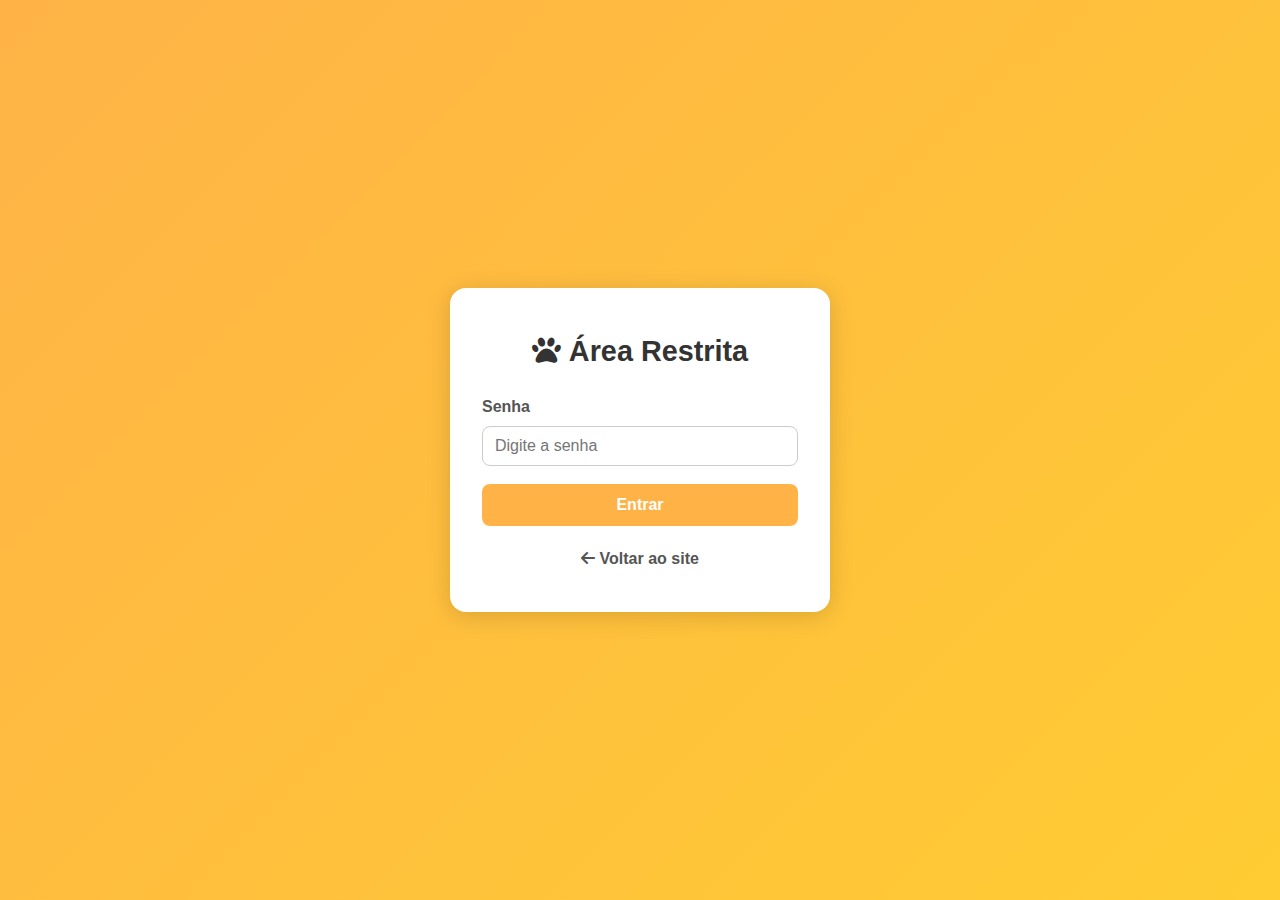
<file: main/admin.html>
<!-- ...existing code... -->
<!doctype html>
<html lang="pt-br">
<head>
  <meta charset="utf-8">
  <meta name="viewport" content="width=device-width,initial-scale=1">
  <title>Admin • Anjos Do Poço</title>
  <link rel="stylesheet" href="css/base/modern-style.css">
  <link rel="stylesheet" href="css/pages/modern-style-adocao.css">
  <link rel="stylesheet" href="css/fixes/responsive-fixes.css">
  <link rel="stylesheet" href="css/fixes/botoes-fix.css">
  <link rel="stylesheet" href="css/fixes/admin.css">
  <link rel="shortcut icon" href="assets/img/anjos.png"/>
  <style>
    /* pequenos ajustes locais para form */
    .form-group label { display:block; margin-bottom:6px; font-weight:600; color:#444; }
    .form-control { width:100%; padding:8px 10px; border-radius:8px; border:1px solid #e8e8e8; }
    .field-row { display:flex; gap:12px; }
    .field-row > label { flex:1; }
    fieldset { border:1px solid #eee; padding:12px; border-radius:8px; }
  </style>
</head>
<body class="pagina-admin">
  <nav class="navbar">
    <div class="navbar-container container">
      <div class="logo"><i class="fa-solid fa-paw logo-icon"></i><a href="index.html">Anjos Do Poço</a></div>
      <div class="mobile-menu"><span class="bar"></span><span class="bar"></span><span class="bar"></span></div>
      <ul class="nav-links">
        <li><a href="index.html"><i class="fa-solid fa-house"></i> Home</a></li>
        <li><a href="galeria.html"><i class="fa-solid fa-paw"></i> Adoção</a></li>
        <li><a href="contato.html"><i class="fa-solid fa-envelope"></i> Contato</a></li>
      </ul>
    </div>
  </nav>

  <main class="admin-container container">
    <header class="admin-header">
      <h1>Painel Admin</h1>
      <div class="admin-actions">
        <input id="search" placeholder="Buscar por nome, tipo, local..." class="form-control" />
        <select id="sort" class="form-control">
          <option value="created_desc">Mais recentes</option>
          <option value="nome_asc">Nome A→Z</option>
          <option value="nome_desc">Nome Z→A</option>
        </select>
        <button id="btn-logout" class="btn btn-outline">Logout</button>
      </div>
    </header>

    <section class="admin-grid">
      <div class="card">
        <div class="card-header">
          <h2>Animais</h2>
          <div class="card-actions">
            <button id="btn-export" class="btn btn-outline">Exportar JSON</button>
            <input id="file-import" type="file" accept="application/json" style="display:none">
            <button id="btn-import" class="btn btn-outline">Importar</button>
          </div>
        </div>

        <div class="table-wrapper">
          <table id="tbl-animals" class="table">
            <thead>
              <tr><th>Preview</th><th>Nome / Gênero</th><th>Tipo</th><th>Idade</th><th>Local</th><th>Ações</th></tr>
            </thead>
            <tbody></tbody>
          </table>
        </div>

        <div class="paginator">
          <button id="prev-page" class="btn btn-secondary">Anterior</button>
          <span id="page-info">1 / 1</span>
          <button id="next-page" class="btn btn-secondary">Próxima</button>
        </div>
      </div>

      <div class="card">
        <h2 id="form-title">Criar Animal</h2>
        <form id="animal-form" novalidate>
          <input type="hidden" id="animal-id">

          <label>Nome
            <input id="animal-nome" required class="form-control">
          </label>

          <label>Categoria (ex: "cachorro filhote")
            <input id="animal-categoria" class="form-control" placeholder="cachorro filhote">
          </label>

          <label>Tipo (Cachorro / Gato / Outro)
            <input id="animal-tipo" class="form-control" placeholder="Cachorro">
          </label>

          <div class="field-row" style="margin-top:8px;">
            <label>Idade <input id="animal-idade" class="form-control" placeholder="ex: 2 meses"></label>

            <label>Gênero
              <select id="animal-genero" class="form-control">
                <option value="">-- Selecionar --</option>
                <option value="macho">Macho</option>
                <option value="femea">Fêmea</option>
                <option value="ambos">Ambos</option>
              </select>
            </label>
          </div>

          <label>Tamanho
            <select id="animal-tamanho" class="form-control">
              <option value="todos">Todos</option>
              <option value="mini">Mini</option>
              <option value="pequeno">Pequeno</option>
              <option value="medio">Médio</option>
              <option value="grande">Grande</option>
            </select>
          </label>

          <label>Local (Cidade, UF)
            <input id="animal-local" class="form-control" placeholder="São Paulo, SP">
          </label>

          <label>Imagem
             <input id="animal-imagem" type="file" accept="image/*" class="form-control">
           </label>
        <div id="image-preview" class="image-preview" style="margin-top:8px;"></div>


          <label>Descrição
            <textarea id="animal-descricao" rows="4" class="form-control"></textarea>
          </label>

          <label>Características (vírgula-separadas)
            <input id="animal-carac" class="form-control" placeholder="calmo,brincalhao,castrado">
          </label>

          <fieldset>
            <legend>Status / Etiquetas</legend>
            <div style="display:flex; gap:12px; flex-wrap:wrap;">
              <label><input type="checkbox" id="flag-necessidades"> Necessidades Especiais</label>
              <label><input type="checkbox" id="flag-empar"> Em par</label>
              <label><input type="checkbox" id="flag-multiplos"> Múltiplos</label>
              <label><input type="checkbox" id="flag-urgente"> Urgente / Prioridade</label>
              <label><input type="checkbox" id="flag-vacinado"> Vacinado</label>
              <label><input type="checkbox" id="flag-castrado"> Castrado</label>
            </div>
          </fieldset>

          <div class="form-actions" style="margin-top:12px;">
            <button type="submit" class="btn btn-primary" id="btn-save">Salvar</button>
            <button type="button" class="btn btn-secondary" id="btn-new">Novo</button>
            <button type="button" class="btn btn-outline-danger" id="btn-bulk-delete">Excluir selecionados</button>
          </div>
        </form>
      </div>
    </section>
  </main>

  <!-- Confirmation modal -->
  <div id="confirm-modal" class="confirm-modal" aria-hidden="true">
    <div class="confirm-card">
      <h3 id="confirm-title">Confirmar</h3>
      <p id="confirm-message">Tem certeza?</p>
      <div class="confirm-actions">
        <button id="confirm-no" class="btn btn-secondary">Cancelar</button>
        <button id="confirm-yes" class="btn btn-danger">Confirmar</button>
      </div>
    </div>
  </div>

  <!-- Footer (mesmo da galeria) -->
  <footer class="footer">
    <!-- ...existing footer content... -->
    <div style="position: absolute; right: 20px; bottom: 12px; z-index: 100;">
      <a href="index.html" class="btn btn-secondary">Voltar ao Site</a>
    </div>
  </footer>

  <script src="js/modules/main.js"></script>
  <script src="js/components/admin.js"></script>
  <script>
  document.addEventListener('DOMContentLoaded', function() {
    if (sessionStorage.getItem('adm_autenticado') !== '1') {
      alert('Acesso restrito! Faça login primeiro.');
      window.location.href = 'login-acesso.html';
    }
  });
</script>

</body>
</html>
<!-- ...existing code... -->
</file>
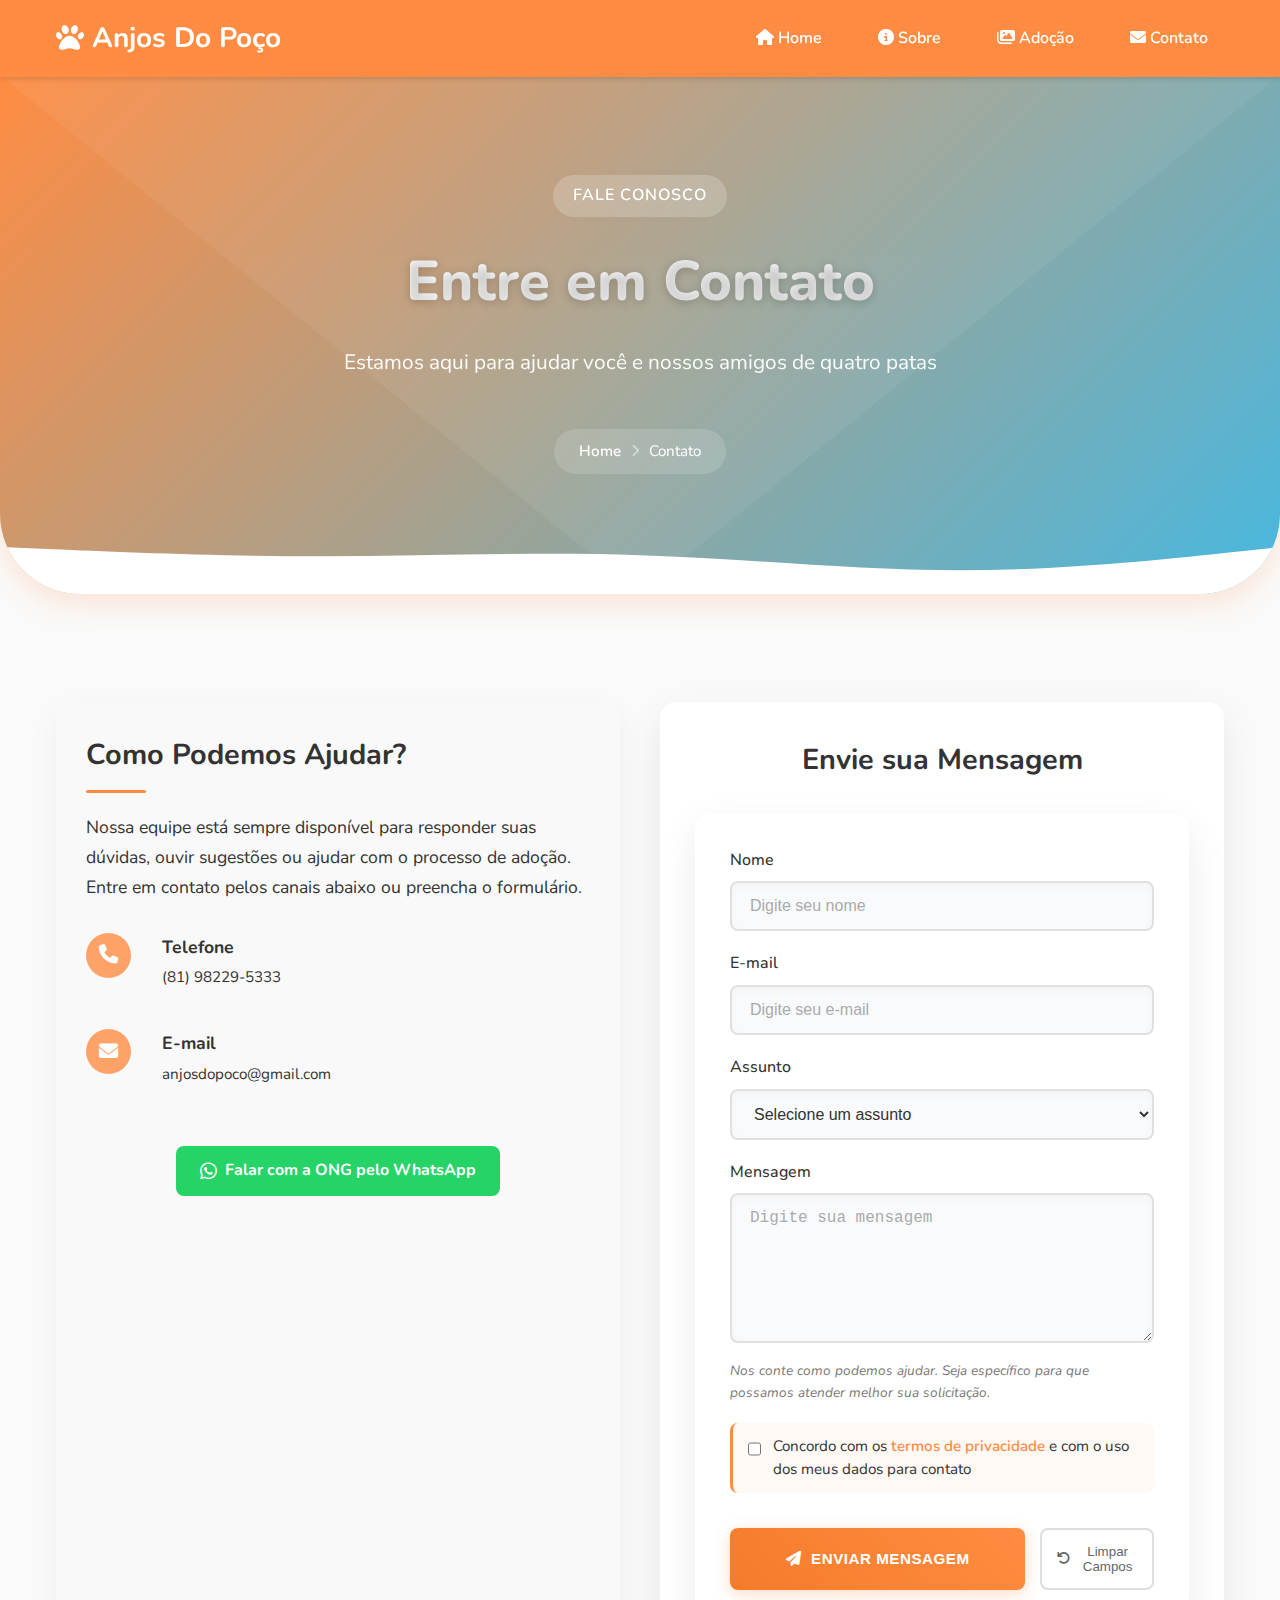
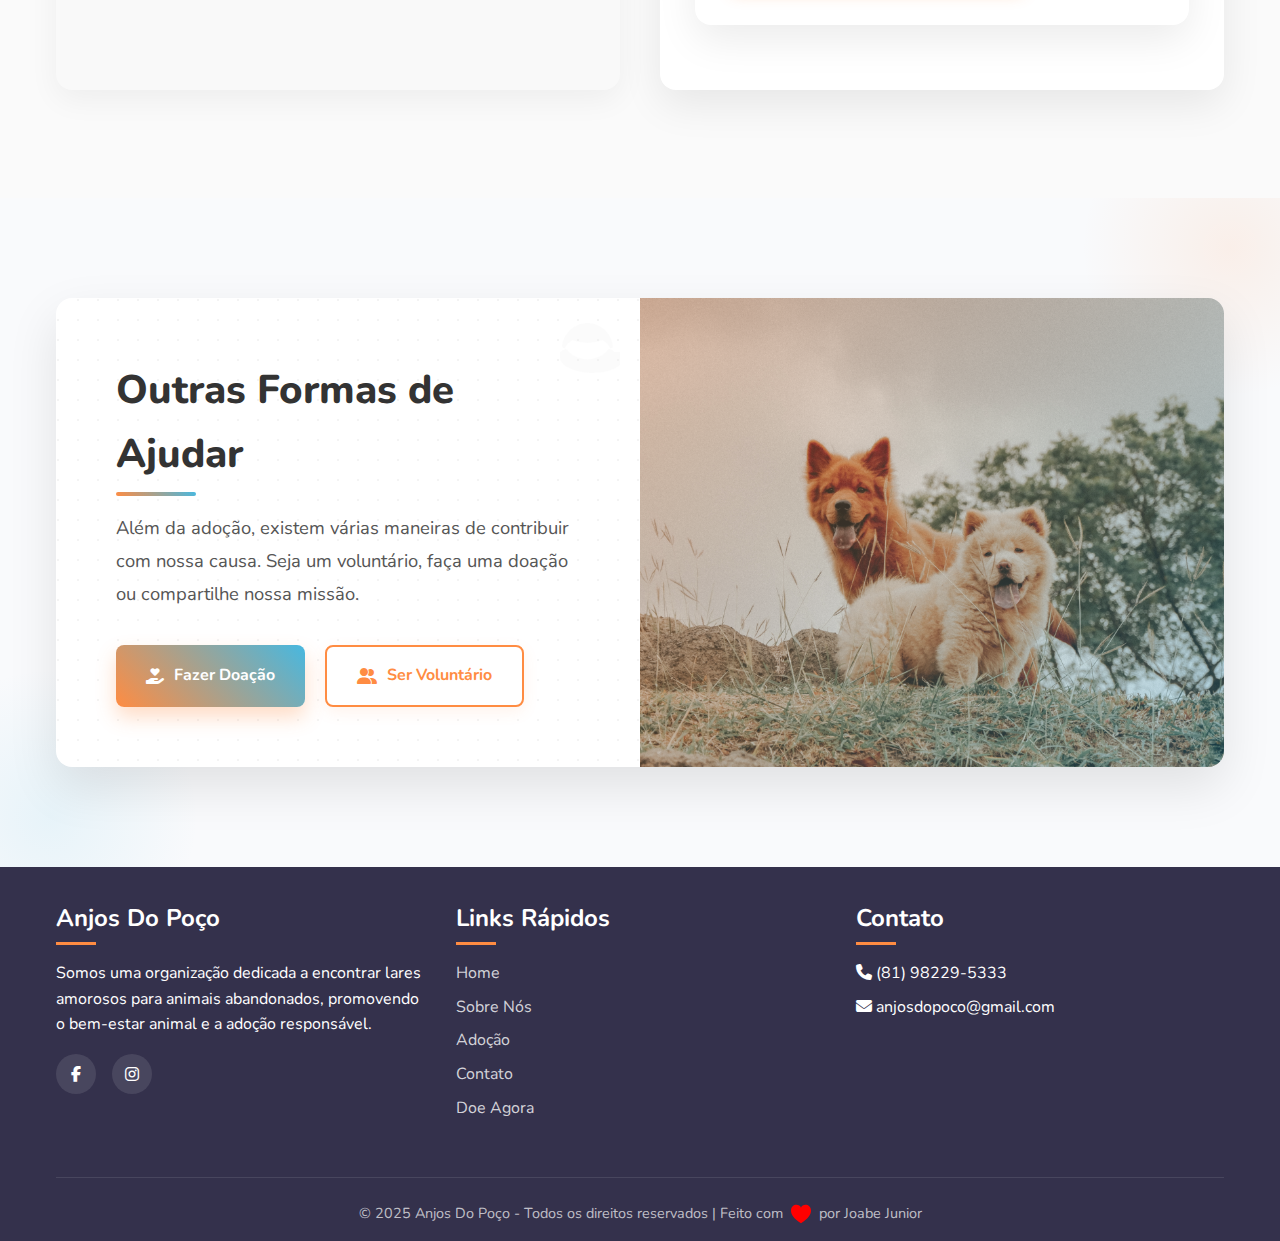
<file: main/contato.html>
<!DOCTYPE html>
<html lang="pt-br">

<head>
    <meta charset="UTF-8">
    <meta http-equiv="X-UA-Compatible" content="IE=edge">
    <meta name="viewport" content="width=device-width, initial-scale=1.0">
    <link rel="stylesheet" href="css/base/modern-style.css">
    <link rel="stylesheet" href="css/components/modern-style-busca.css">
    <link rel="stylesheet" href="css/pages/modern-style-contato.css">
    <link rel="stylesheet" href="css/fixes/responsive-fixes.css">
    <link rel="stylesheet" href="css/components/enhanced-sections.css">
    <link rel="stylesheet" href="css/fixes/busca-fix.css">
    <link rel="shortcut icon" href="/adote-um-animal-main/assets/img/dog.png"/>
    <link rel="stylesheet" href="https://cdnjs.cloudflare.com/ajax/libs/font-awesome/6.4.0/css/all.min.css">
    <link rel="shortcut icon" href="assets/img/anjos.jpg"/> 
    <title>Anjos Do Poço</title>

    <style>
        /* Estilo do botão WhatsApp */
        .contato-whatsapp {
            text-align: center;
            margin-top: 20px;
        }

        .btn-whatsapp {
            display: inline-flex;
            align-items: center;
            justify-content: center;
            background-color: #25D366;
            color: white;
            font-weight: bold;
            text-decoration: none;
            padding: 12px 24px;
            border-radius: 8px;
            font-size: 1rem;
            transition: all 0.3s ease;
        }

        .btn-whatsapp i {
            margin-right: 8px;
            font-size: 1.2rem;
        }

        .btn-whatsapp:hover {
            background-color: #1ebe5d;
            transform: scale(1.05);
        }
    </style>
</head>

<body>
    <!-- Navbar -->
    <nav class="navbar">
        <div class="navbar-container container">
            <div class="logo">
                <i class="fa-solid fa-paw logo-icon"></i>
                <a href="index.html">Anjos Do Poço</a>
            </div>
            
            <div class="mobile-menu">
                <span class="bar"></span>
                <span class="bar"></span>
                <span class="bar"></span>
            </div>

            <ul class="nav-links">
                <li><a href="index.html"><i class="fa-solid fa-house"></i> Home</a></li>
                <li><a href="sobre.html"><i class="fa-solid fa-circle-info"></i> Sobre</a></li>
                <li><a href="galeria.html"><i class="fa-solid fa-images"></i> Adoção</a></li>
                <li><a href="contato.html"><i class="fa-solid fa-envelope"></i> Contato</a></li>
            </ul>
        </div>
    </nav>

    <!-- Barra de Busca -->
    <div class="busca-container">
        <div class="container">
            <div class="busca-wrapper">
                <div class="busca-input-container">
                    <i class="fas fa-search busca-icon"></i>
                    <input type="text" class="busca-input" placeholder="Buscar no site..." id="busca-global">
                    <button class="busca-clear-btn" id="limpar-busca-global"><i class="fas fa-times"></i></button>
                </div>
                <button class="busca-btn" id="btn-busca-global">Buscar</button>
            </div>
            <div class="busca-sugestoes" id="busca-global-sugestoes">
                <div class="busca-sugestoes-grupo">
                    <span class="busca-tag-sugestao" data-busca="adoção">Adoção</span>
                    <span class="busca-tag-sugestao" data-busca="gatos">Gatos</span>
                    <span class="busca-tag-sugestao" data-busca="cachorros">Cachorros</span>
                    <span class="busca-tag-sugestao" data-busca="doação">Doação</span>
                    <span class="busca-tag-sugestao" data-busca="voluntariado">Voluntariado</span>
                </div>
            </div>
        </div>
    </div>

    <!-- Banner da página de contato -->
    <div class="contato-banner">
        <div class="contato-banner-overlay"></div>
        <div class="container">
            <div class="contato-banner-content">
                <span class="contato-pre-titulo">Fale Conosco</span>
                <h1 class="contato-banner-titulo">Entre em Contato</h1>
                <p class="contato-banner-subtitulo">Estamos aqui para ajudar você e nossos amigos de quatro patas</p>
                <div class="contato-breadcrumb">
                    <a href="index.html">Home</a> <i class="fas fa-chevron-right"></i> <span>Contato</span>
                </div>
            </div>
        </div>
        <div class="banner-shape"></div>
    </div>

    <!-- Contato Section -->
    <section class="contato-section">
        <div class="container">
            <div class="contato-container">
                <div class="contato-info">
                    <h2 class="contato-titulo">Como Podemos Ajudar?</h2>
                    <p class="contato-texto">Nossa equipe está sempre disponível para responder suas dúvidas, ouvir sugestões ou ajudar com o processo de adoção. Entre em contato pelos canais abaixo ou preencha o formulário.</p>
                    
                    <div class="contato-detalhes">
                        <div class="contato-item">
                            <div class="contato-icon">
                                <i class="fa-solid fa-phone"></i>
                            </div>
                            <div>
                                <h3>Telefone</h3>
                                <p>(81) 98229-5333</p>
                            </div>
                        </div>
                        
                        <div class="contato-item">
                            <div class="contato-icon">
                                <i class="fa-solid fa-envelope"></i>
                            </div>
                            <div>
                                <h3>E-mail</h3>
                                <p>anjosdopoco@gmail.com</p>
                            </div>
                        </div>

                        <!-- BOTÃO DO WHATSAPP -->
                        <div class="contato-whatsapp">
                            <a href="https://wa.me/5581982295333?text=Olá!%20Gostaria%20de%20mais%20informações%20sobre%20adoção."
                               class="btn-whatsapp" target="_blank">
                                <i class="fab fa-whatsapp"></i> Falar com a ONG pelo WhatsApp
                            </a>
                        </div>
                    </div>
                </div>
                
                <div class="contato-form">
                    <h2>Envie sua Mensagem</h2>
                    <form id="formContato" class="contato-form">
                        <div class="form-group">
                            <label for="nome" class="form-label">Nome</label>
                            <input type="text" id="nome" class="form-control" placeholder="Digite seu nome" required>
                        </div>
                        
                        <div class="form-group">
                            <label for="email" class="form-label">E-mail</label>
                            <input type="email" id="email" class="form-control" placeholder="Digite seu e-mail" required>
                        </div>
                        
                        <div class="form-group">
                            <label for="assunto" class="form-label">Assunto</label>
                            <select id="assunto" class="form-control">
                                <option value="">Selecione um assunto</option>
                                <option value="adocao">Informações sobre adoção</option>
                                <option value="doacao">Fazer uma doação</option>
                                <option value="voluntario">Ser voluntário</option>
                                <option value="denuncia">Denunciar maus-tratos</option>
                                <option value="outro">Outro assunto</option>
                            </select>
                        </div>
                        
                        <div class="form-group">
                            <label for="mensagem" class="form-label">Mensagem</label>
                            <textarea id="mensagem" class="form-control" placeholder="Digite sua mensagem" rows="5" required></textarea>
                            <small class="form-texto-ajuda">Nos conte como podemos ajudar. Seja específico para que possamos atender melhor sua solicitação.</small>
                        </div>
                        
                        <div class="form-group form-checkbox">
                            <input type="checkbox" id="termos" required>
                            <label for="termos">Concordo com os <a href="#">termos de privacidade</a> e com o uso dos meus dados para contato</label>
                        </div>
                        
                        <div class="form-actions">
                            <button type="submit" class="btn-submit"><i class="fas fa-paper-plane"></i> Enviar Mensagem</button>
                            <button type="reset" class="btn-reset"><i class="fas fa-undo"></i> Limpar Campos</button>
                        </div>
                    </form>

                    <div class="form-feedback" id="form-feedback">
                        <div class="form-feedback-success hide" id="form-sucesso">
                            <i class="fas fa-check-circle"></i>
                            <h3>Mensagem Enviada!</h3>
                            <p>Agradecemos seu contato. Nossa equipe responderá em breve.</p>
                        </div>
                    </div>
                </div>
            </div>
        </div>
    </section>

    <!-- CTA Section -->
    <section class="cta-section">
        <div class="container">
            <div class="cta-container">
                <div class="cta-content">
                    <h2 class="cta-titulo">Outras Formas de Ajudar</h2>
                    <p class="cta-texto">Além da adoção, existem várias maneiras de contribuir com nossa causa. Seja um voluntário, faça uma doação ou compartilhe nossa missão.</p>
                    <div class="cta-acoes">
                        <a href="#" class="cta-btn cta-btn-primary">
                            <i class="fas fa-hand-holding-heart"></i> Fazer Doação
                        </a>
                        <a href="#" class="cta-btn cta-btn-secondary">
                            <i class="fas fa-user-friends"></i> Ser Voluntário
                        </a>
                    </div>
                </div>
                
                <div class="cta-imagem">
                    <img src="assets/img/petlove.jpg" alt="Ajude nossa causa">
                </div>
            </div>
        </div>
    </section>

    <!-- Footer -->
    <footer class="footer">
        <div class="footer-container">
            <div class="footer-grid">
                <div class="footer-coluna">
                    <h3 class="footer-titulo">Anjos Do Poço</h3>
                    <p>Somos uma organização dedicada a encontrar lares amorosos para animais abandonados, promovendo o bem-estar animal e a adoção responsável.</p>
                    <div class="footer-social">
                        <a href="https://www.facebook.com/anjosdopocoperfil" class="social-icon"><i class="fab fa-facebook-f"></i></a>
                        <a href="https://www.instagram.com/anjosdopoco/" class="social-icon"><i class="fab fa-instagram"></i></a>
                    </div>
                </div>
                <div class="footer-coluna">
                    <h3 class="footer-titulo">Links Rápidos</h3>
                    <ul class="footer-links">
                        <li><a href="index.html">Home</a></li>
                        <li><a href="sobre.html">Sobre Nós</a></li>
                        <li><a href="galeria.html">Adoção</a></li>
                        <li><a href="contato.html">Contato</a></li>
                        <li><a href="#">Doe Agora</a></li>
                    </ul>
                </div>
                <div class="footer-coluna">
                    <h3 class="footer-titulo">Contato</h3>
                    <ul class="footer-links">
                        <li><i class="fa-solid fa-phone"></i> (81) 98229-5333 </li>
                        <li><i class="fa-solid fa-envelope"></i> anjosdopoco@gmail.com</li>
                    </ul>
                </div>
            </div>
            <div class="footer-bottom">
                <div class="footer-copyright">
                    &copy; 2025 Anjos Do Poço - Todos os direitos reservados | Feito com 
                    <img class="icone icone--texto" alt="amor" src="assets/img/coracao.svg">
                    por Joabe Junior
                </div>
            </div>
        </div>
    </footer>

    <!-- JavaScript -->
    <script src="js/modules/main.js"></script>
    <script src="js/components/busca.js"></script>
    <script src="js/components/form.js"></script>
    <script>
document.addEventListener("DOMContentLoaded", function () {
  const form = document.getElementById("formContato");
  if (!form) return;

  form.addEventListener("submit", function (e) {
    e.preventDefault(); // impede envio padrão

    const nome = document.getElementById("nome").value.trim();
    const email = document.getElementById("email").value.trim();
    const assunto = document.getElementById("assunto").value || "Contato geral";
    const mensagem = document.getElementById("mensagem").value.trim();

    const texto = `Olá! Me chamo ${nome}. 👋
Gostaria de falar sobre: *${assunto}*.

📧 E-mail: ${email}
💬 Mensagem: ${mensagem}`;

    const numero = "5581982295333"; // número da ONG (com DDI + DDD)
    const url = `https://wa.me/${numero}?text=${encodeURIComponent(texto)}`;

    window.open(url, "_blank"); // abre o WhatsApp Web ou app
  });
});
</script>
<script>
document.addEventListener("DOMContentLoaded", function () {
  // 🎯 Botão "Ser Voluntário"
  const btnVoluntario = document.querySelector(".cta-btn-secondary");
  if (btnVoluntario) {
    btnVoluntario.addEventListener("click", function (e) {
      e.preventDefault();
      const numero = "5581982295333"; // número com DDI + DDD
      const mensagem = "Olá! Gostaria de ser voluntário(a) na ONG Anjos do Poço 💚";
      const url = `https://wa.me/${numero}?text=${encodeURIComponent(mensagem)}`;
      window.open(url, "_blank");
    });
  }

  // 📩 Formulário de Contato envia mensagem via WhatsApp
  const form = document.getElementById("formContato");
  if (form) {
    form.addEventListener("submit", function (e) {
      e.preventDefault();

      const nome = document.getElementById("nome").value.trim();
      const email = document.getElementById("email").value.trim();
      const assunto = document.getElementById("assunto").value || "Contato geral";
      const mensagem = document.getElementById("mensagem").value.trim();

      const texto = `Olá! Me chamo ${nome}. 👋
Gostaria de falar sobre: *${assunto}*.

📧 E-mail: ${email}
💬 Mensagem: ${mensagem}`;

      const numero = "5581982295333";
      const url = `https://wa.me/${numero}?text=${encodeURIComponent(texto)}`;
      window.open(url, "_blank");
    });
  }
});
</script>

</body>
</html>
</file>
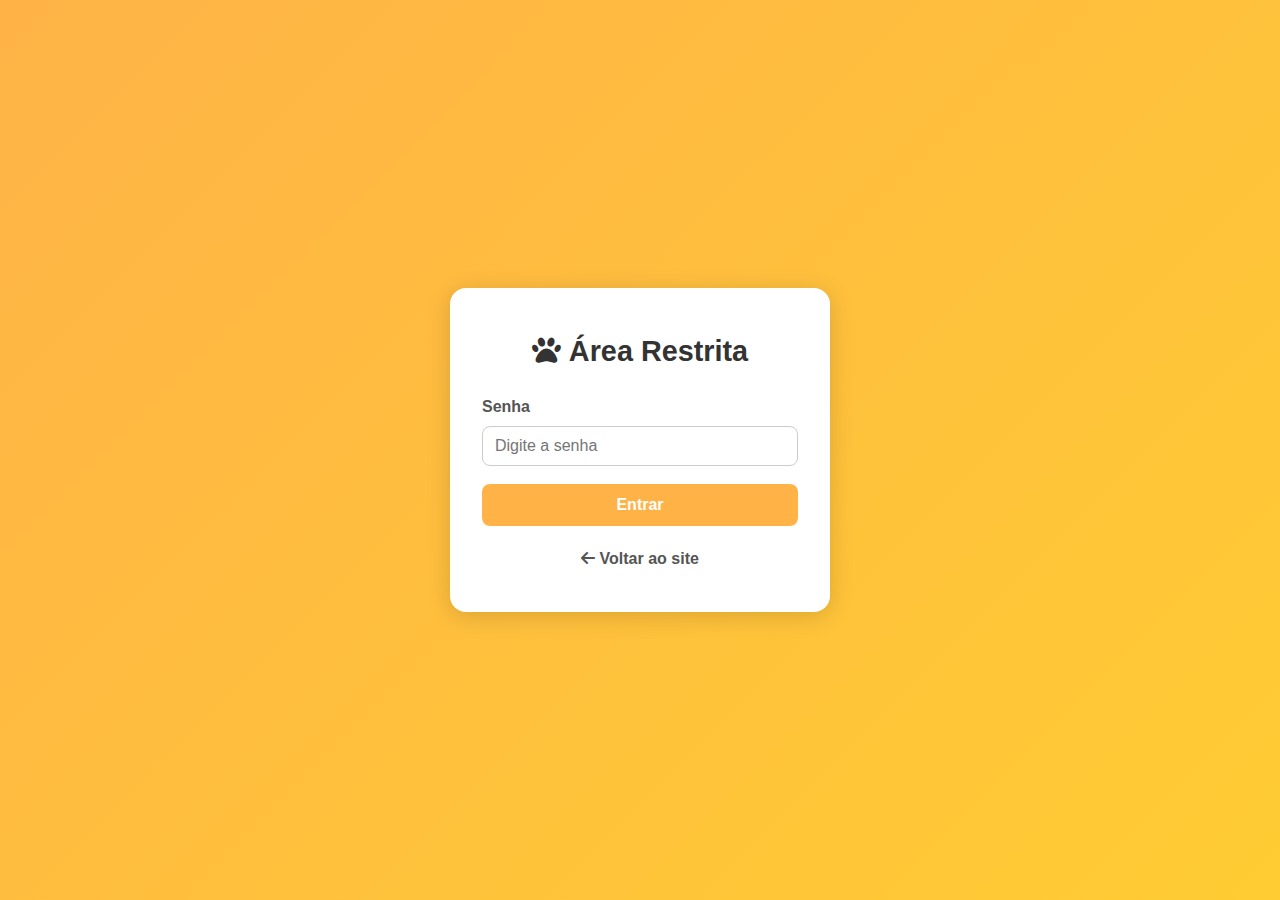
<file: main/login-acesso.html>
<!DOCTYPE html>
<html lang="pt-br">
<head>
  <meta charset="UTF-8">
  <meta name="viewport" content="width=device-width, initial-scale=1.0">
  <title>Login • Área Admin</title>
  <link rel="stylesheet" href="css/base/modern-style.css">
  <link rel="stylesheet" href="https://cdnjs.cloudflare.com/ajax/libs/font-awesome/6.4.0/css/all.min.css">

  <style>
    body {
      font-family: 'Poppins', sans-serif;
      background: linear-gradient(135deg, #ffb347, #ffcc33);
      display: flex;
      align-items: center;
      justify-content: center;
      height: 100vh;
      margin: 0;
    }

    .login-card {
      background: #fff;
      padding: 40px 32px;
      border-radius: 16px;
      box-shadow: 0 4px 25px rgba(0,0,0,0.15);
      width: 100%;
      max-width: 380px;
      text-align: center;
      animation: fadeIn 0.6s ease;
    }

    @keyframes fadeIn {
      from { opacity: 0; transform: translateY(15px); }
      to { opacity: 1; transform: translateY(0); }
    }

    .login-card h1 {
      font-size: 1.8rem;
      margin-bottom: 20px;
      color: #333;
    }

    .login-card .form-group {
      margin-bottom: 18px;
      text-align: left;
    }

    .login-card label {
      display: block;
      font-weight: 600;
      color: #555;
      margin-bottom: 6px;
    }

    .login-card input {
      width: 100%;
      padding: 10px 12px;
      border-radius: 8px;
      border: 1px solid #ccc;
      font-size: 1rem;
    }

    .login-card button {
      width: 100%;
      background: #ffb347;
      border: none;
      color: #fff;
      font-weight: 600;
      padding: 12px;
      border-radius: 8px;
      font-size: 1rem;
      cursor: pointer;
      transition: 0.3s;
    }

    .login-card button:hover {
      background: #ffa62b;
      transform: scale(1.03);
    }

    .error {
      color: #e74c3c;
      margin-top: 10px;
      display: none;
    }

    .back-home {
      display: inline-block;
      margin-top: 20px;
      color: #555;
      text-decoration: none;
      font-weight: 600;
    }

    .back-home:hover {
      color: #222;
      text-decoration: underline;
    }
  </style>
</head>
<body>

  <div class="login-card">
    <h1><i class="fa-solid fa-paw"></i> Área Restrita</h1>
    <form id="loginForm">
      <div class="form-group">
        <label for="senha">Senha</label>
        <input type="password" id="senha" placeholder="Digite a senha" required>
      </div>
      <button type="submit">Entrar</button>
      <p class="error" id="erro">Senha incorreta. Tente novamente.</p>
    </form>
    <a href="index.html" class="back-home"><i class="fa-solid fa-arrow-left"></i> Voltar ao site</a>
  </div>

  <script>
    document.getElementById('loginForm').addEventListener('submit', function(e) {
      e.preventDefault();
      const senha = document.getElementById('senha').value.trim();

      if (senha === '1234') {
        sessionStorage.setItem('adm_autenticado', '1');
        window.location.href = 'admin.html'; // redireciona ao painel
      } else {
        const erro = document.getElementById('erro');
        erro.style.display = 'block';
      }
    });
  </script>

</body>
</html>
</file>
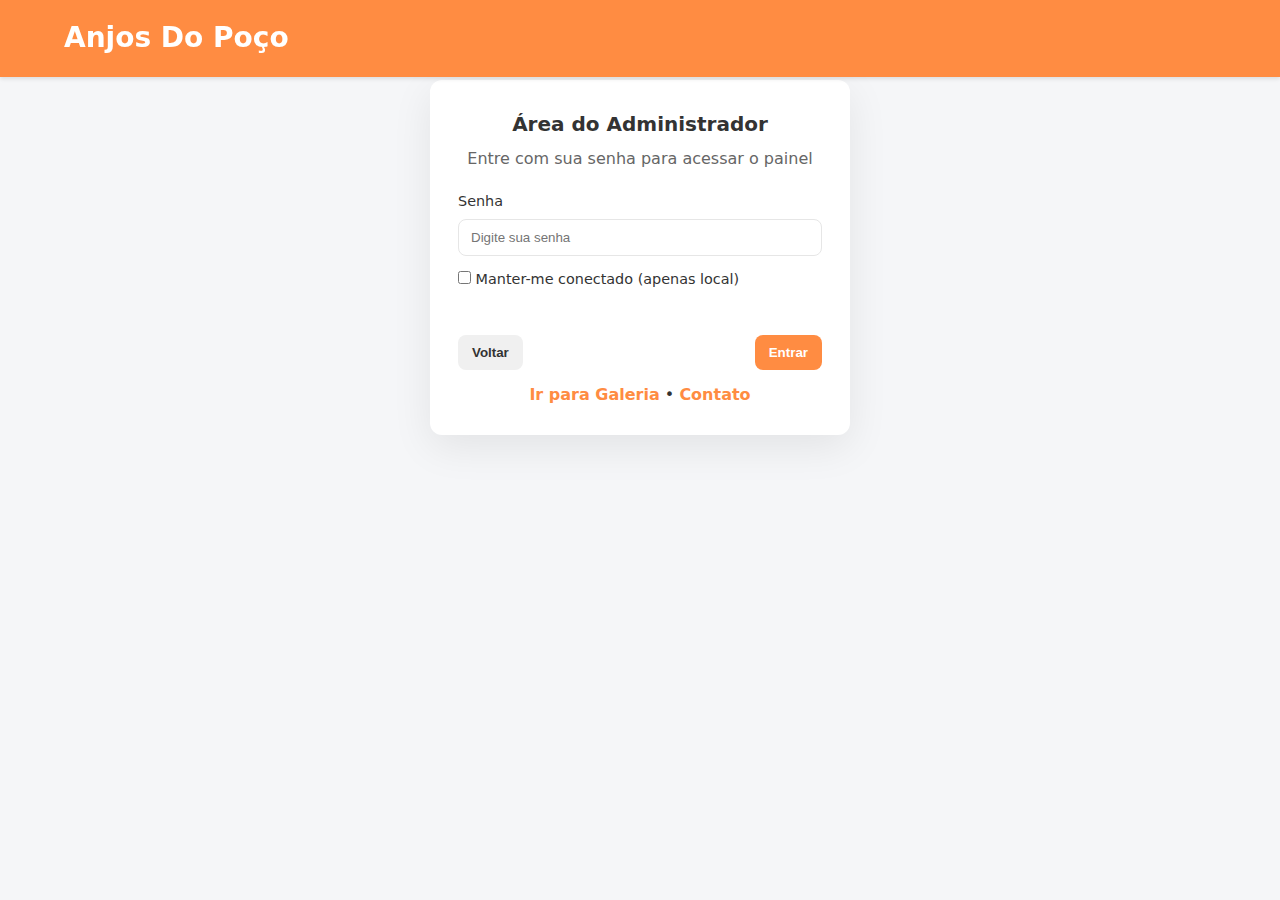
<file: main/login.html>
<!doctype html>
<html lang="pt-br">
<head>
  <meta charset="utf-8">
  <meta name="viewport" content="width=device-width,initial-scale=1">
  <title>Login ADM • Anjos Do Poço</title>
  <link rel="stylesheet" href="css/base/modern-style.css">
  <link rel="shortcut icon" href="/adote-um-animal-main/assets/img/dog.png"/>
  <link rel="stylesheet" href="css/fixes/responsive-fixes.css">
  <link rel="shortcut icon" href="/adt-animal-main/adote-um-animal-main/main/assets/img/dog.png"/>
  <style>
    /* Estilo mínimo para o formulário de login */
    body { background:#f5f6f8; font-family: system-ui, sans-serif; }
    .login-wrap { max-width:420px; margin:80px auto; background:#fff; padding:28px; border-radius:12px; box-shadow:0 12px 40px rgba(0,0,0,0.08); }
    .login-header { text-align:center; margin-bottom:18px; }
    .login-header h1 { margin:0; font-size:1.25rem; }
    .form-group { margin-bottom:12px; }
    label { display:block; font-size:0.9rem; margin-bottom:6px; color:#333; }
    input[type="password"] { width:100%; padding:10px 12px; border-radius:8px; border:1px solid #e6e6e6; }
    .actions { display:flex; gap:8px; justify-content:space-between; align-items:center; margin-top:14px; }
    .msg { font-size:0.9rem; color:#c23a3a; height:18px; }
    .links { text-align:center; margin-top:12px; }
    .links a { color:var(--cor-primaria, #ff6b00); text-decoration:none; font-weight:600; }
    .btn { padding:10px 14px; border-radius:8px; border:none; cursor:pointer; }
    .btn-primary { background:var(--cor-primaria, #ff6b00); color:#fff; }
    .btn-secondary { background:#f0f0f0; color:#333; }
  </style>
</head>
<body>
  <nav class="navbar">
    <div class="navbar-container container">
      <div class="logo"><i class="fa-solid fa-paw logo-icon"></i><a href="index.html">Anjos Do Poço</a></div>
    </div>
  </nav>

  <main class="container">
    <div class="login-wrap">
      <div class="login-header">
        <h1>Área do Administrador</h1>
        <p style="margin:6px 0 0; color:#666;">Entre com sua senha para acessar o painel</p>
      </div>

      <form id="admin-login-form" novalidate>
        <div class="form-group">
          <label for="adm-password">Senha</label>
          <input id="adm-password" type="password" placeholder="Digite sua senha" required>
        </div>

        <div class="form-group">
          <label>
            <input id="remember" type="checkbox"> Manter-me conectado (apenas local)
          </label>
        </div>

        <div class="msg" id="login-msg" role="status" aria-live="polite"></div>

        <div class="actions">
          <button type="button" id="btn-cancel" class="btn btn-secondary">Voltar</button>
          <button type="submit" class="btn btn-primary">Entrar</button>
        </div>
      </form>

      <div class="links">
        <a href="galeria.html">Ir para Galeria</a> • <a href="contato.html">Contato</a>
      </div>
    </div>
  </main>

  <script src="js/components/admin-login.js"></script>
</body>
</html>
</file>
<file: main/css/base/modern-style.css>
@import url('https://fonts.googleapis.com/css2?family=Nunito:wght@300;400;600;700&display=swap');

:root {
  /* Esquema de cores moderno e atraente */
  --cor-primaria: #FF8C42;
  --cor-primaria-rgb: 255, 140, 66;
  --cor-secundaria: #34314c;
  --cor-secundaria-rgb: 52, 49, 76;
  --cor-terciaria: #47B8E0;
  --cor-terciaria-rgb: 71, 184, 224;
  --cor-fundo-claro: #FAFAFA;
  --cor-fundo-claro-rgb: 250, 250, 250;
  --cor-texto: #333333;
  --cor-texto-rgb: 51, 51, 51;
  --cor-texto-claro: #FFFFFF;
  --cor-destaque: #FF5A5F;
  --cor-sucesso: #7FD1AE;
  
  /* Variáveis para os banners (aliases) */
  --color-primary: #FF8C42;
  --color-primary-rgb: 255, 140, 66;
  --color-secondary: #47B8E0;
  --color-secondary-rgb: 71, 184, 224;
  
  /* Variáveis de Tamanhos */
  --spacing-xs: 4px;
  --spacing-sm: 8px;
  --spacing-md: 16px;
  --spacing-lg: 24px;
  --spacing-xl: 32px;
  --spacing-xxl: 48px;
  
  /* Arredondamento */
  --border-radius-sm: 4px;
  --border-radius-md: 8px;
  --border-radius-lg: 16px;
  
  /* Sombras */
  --shadow-sm: 0 2px 4px rgba(0, 0, 0, 0.1);
  --shadow-md: 0 4px 8px rgba(0, 0, 0, 0.12);
  --shadow-lg: 0 8px 16px rgba(0, 0, 0, 0.15);
}

/*------------RESET E ESTILOS GLOBAIS----------*/
* {
  margin: 0;
  padding: 0;
  box-sizing: border-box;
}

html {
  scroll-behavior: smooth;
}

body {
  font-family: 'Nunito', sans-serif;
  line-height: 1.6;
  color: var(--cor-texto);
  background-color: var(--cor-fundo-claro);
  overflow-x: hidden;
}

a {
  text-decoration: none;
  color: inherit;
  transition: all 0.3s ease;
}

ul {
  list-style: none;
}

img {
  max-width: 100%;
  height: auto;
}

.container {
  width: 100%;
  max-width: 1200px;
  margin: 0 auto;
  padding: 0 var(--spacing-md);
}

.btn {
  display: inline-block;
  padding: 12px 24px;
  border-radius: var(--border-radius-md);
  font-weight: 600;
  text-align: center;
  cursor: pointer;
  transition: all 0.3s ease;
  border: none;
  outline: none;
}

.btn-primary {
  background-color: var(--cor-primaria);
  color: var(--cor-texto-claro);
}

.btn-primary:hover {
  background-color: #e77b35;
  transform: translateY(-3px);
  box-shadow: var(--shadow-md);
}

.btn-secondary {
  background-color: transparent;
  color: orange;
  border: 1px solid rgb(228, 158, 30);
}

.btn-secondary:hover {
  background-color: var(--cor-texto-claro);
  color: var(--cor-primaria);
  transform: translateY(-3px);
  box-shadow: var(--shadow-md);
}

/*------------NAVBAR----------*/
.navbar {
  background-color: var(--cor-primaria);
  padding: var(--spacing-md) var(--spacing-xl);
  position: fixed;
  width: 100%;
  top: 0;
  z-index: 1000;
  box-shadow: var(--shadow-sm);
  transition: all 0.3s ease;
}

.navbar.scrolled {
  padding: var(--spacing-sm) var(--spacing-xl);
  background-color: rgba(255, 140, 66, 0.95);
  backdrop-filter: blur(10px);
}

.navbar-container {
  display: flex;
  justify-content: space-between;
  align-items: center;
}

.logo {
  font-size: 28px;
  font-weight: 700;
  color: var(--cor-texto-claro);
  display: flex;
  align-items: center;
}

.logo-icon {
  margin-right: var(--spacing-sm);
}

.nav-links {
  display: flex;
  align-items: center;
}

.nav-links li {
  margin-left: var(--spacing-lg);
}

.nav-links a {
  color: var(--cor-texto-claro);
  font-size: 16px;
  font-weight: 600;
  padding: var(--spacing-sm) var(--spacing-md);
  border-radius: var(--border-radius-md);
}

.nav-links a:hover {
  background-color: rgba(255, 255, 255, 0.2);
}

.mobile-menu {
  display: none;
  cursor: pointer;
}

.bar {
  display: block;
  width: 25px;
  height: 3px;
  margin: 5px auto;
  transition: all 0.3s ease;
  background-color: var(--cor-texto-claro);
}

/*------------HERO SECTION----------*/
.hero {
  height: 100vh;
  /* Background base com cor sólida próxima à imagem para carregamento rápido */
  background-color: #684d2e; 
  /* Carregamento progressivo da imagem */
  background-image: 
    linear-gradient(rgba(0, 0, 0, 0.4), rgba(0, 0, 0, 0.5)), 
    url('[data-uri]'),
    url('../../assets/img/background.jpg');
  background-size: cover;
  background-position: center;
  background-repeat: no-repeat;
  display: flex;
  align-items: center;
  justify-content: center;
  margin-top: 0;
  padding-top: 70px;
  position: relative;
  overflow: hidden;
  animation: heroFadeIn 0.5s ease-in;
}

.hero::before {
  content: '';
  position: absolute;
  bottom: 0;
  width: 100%;
  height: 100px;
  background: linear-gradient(to top, var(--cor-fundo-claro), transparent);
  z-index: 1;
}

.hero-loader {
  position: absolute;
  top: 0;
  left: 0;
  width: 100%;
  height: 100%;
  background-color: var(--cor-primaria);
  display: flex;
  justify-content: center;
  align-items: center;
  z-index: 10;
  opacity: 0.8;
  animation: loaderFadeOut 1.5s ease-out forwards;
}

.spinner {
  width: 60px;
  height: 60px;
  border-radius: 50%;
  border: 4px solid rgba(255, 255, 255, 0.3);
  border-top-color: white;
  animation: spin 1s linear infinite;
}

@keyframes loaderFadeOut {
  0% { opacity: 0.9; }
  70% { opacity: 0.5; }
  100% { opacity: 0; visibility: hidden; }
}

@keyframes spin {
  to { transform: rotate(360deg); }
}

@keyframes heroFadeIn {
  from { opacity: 0.7; }
  to { opacity: 1; }
}

.hero-content {
  text-align: center;
  z-index: 2;
  max-width: 800px;
  padding: var(--spacing-xl);
}

.hero-title {
  color: var(--cor-texto-claro);
  font-size: 4rem;
  font-weight: 800;
  margin-bottom: var(--spacing-md);
  animation: fadeInDown 1s ease;
}

.hero-subtitle {
  color: var(--cor-texto-claro);
  font-size: 2rem;
  font-weight: 400;
  margin-bottom: var(--spacing-xl);
  animation: fadeInUp 1s ease 0.3s forwards;
  opacity: 0;
}

.hero-buttons {
  display: flex;
  justify-content: center;
  gap: var(--spacing-md);
  animation: fadeInUp 1s ease 0.6s forwards;
  opacity: 0;
}

@media (max-width: 768px) {
  .hero-buttons {
    flex-direction: column;
    width: 100%;
    max-width: 300px;
    margin: 0 auto;
  }
}

/*------------SOBRE SECTION----------*/
.sobre-section {
  padding: var(--spacing-xxl) var(--spacing-md);
  background-color: var(--cor-fundo-claro);
  position: relative;
  overflow: hidden;
}

.sobre-section::before {
  content: '';
  position: absolute;
  top: 0;
  left: 0;
  width: 100%;
  height: 100%;
  background: radial-gradient(circle at top left, rgba(255, 140, 66, 0.1) 0%, transparent 50%);
  z-index: 0;
}

.sobre-section::after {
  content: '';
  position: absolute;
  bottom: 0;
  right: 0;
  width: 100%;
  height: 100%;
  background: radial-gradient(circle at bottom right, rgba(71, 184, 224, 0.1) 0%, transparent 50%);
  z-index: 0;
}

.sobre-hero {
  position: relative;
  height: 40vh;
  min-height: 300px;
  background: linear-gradient(rgba(0, 0, 0, 0.6), rgba(0, 0, 0, 0.7)), url('../../assets/img/petlove.jpg');
  background-size: cover;
  background-position: center;
  background-attachment: fixed;
  display: flex;
  justify-content: center;
  align-items: center;
  margin-bottom: var(--spacing-xxl);
  border-radius: var(--border-radius-lg);
  overflow: hidden;
}

.sobre-hero-content {
  text-align: center;
  color: var(--cor-texto-claro);
  z-index: 2;
  padding: var(--spacing-xl);
}

.sobre-hero-title {
  font-size: 3rem;
  font-weight: 800;
  margin-bottom: var(--spacing-sm);
  animation: fadeInDown 1s ease;
}

.sobre-hero-subtitle {
  font-size: 1.2rem;
  max-width: 700px;
  margin: 0 auto;
  animation: fadeInUp 1s ease 0.3s forwards;
  opacity: 0;
}

.sobre-container {
  display: flex;
  align-items: center;
  gap: var(--spacing-xl);
  max-width: 1200px;
  margin: 0 auto;
  position: relative;
  z-index: 1;
  flex-direction: column;
}

@media (min-width: 992px) {
  .sobre-container {
    flex-direction: row;
  }
}

.sobre-imagem {
  flex: 1;
  border-radius: var(--border-radius-lg);
  overflow: hidden;
  box-shadow: var(--shadow-lg);
  position: relative;
}

.sobre-imagem::before {
  content: '';
  position: absolute;
  top: -10px;
  left: -10px;
  right: 10px;
  bottom: 10px;
  border: 2px solid var(--cor-primaria);
  border-radius: var(--border-radius-lg);
  z-index: -1;
}

.sobre-imagem img {
  width: 100%;
  height: auto;
  transition: transform 0.5s ease;
  border-radius: var(--border-radius-lg);
}

.sobre-imagem:hover img {
  transform: scale(1.05);
}

.sobre-conteudo {
  flex: 1;
  padding: var(--spacing-xl);
  background-color: white;
  border-radius: var(--border-radius-lg);
  box-shadow: var(--shadow-md);
  transform: translateY(0);
  transition: transform 0.3s ease;
}

.sobre-conteudo:hover {
  transform: translateY(-5px);
  box-shadow: var(--shadow-lg);
}

.sobre-title {
  font-size: 2.5rem;
  color: var(--cor-secundaria);
  margin-bottom: var(--spacing-md);
  position: relative;
  padding-bottom: var(--spacing-sm);
}

.sobre-title::after {
  content: '';
  position: absolute;
  bottom: 0;
  left: 0;
  width: 60px;
  height: 4px;
  background-color: var(--cor-primaria);
}

.sobre-texto {
  font-size: 1.1rem;
  margin-bottom: var(--spacing-lg);
  line-height: 1.8;
}

.missao-visao-valores {
  display: grid;
  grid-template-columns: repeat(auto-fit, minmax(300px, 1fr));
  gap: var(--spacing-lg);
  margin-top: var(--spacing-xl);
}

.mvv-card {
  background-color: #f9f9f9;
  border-radius: var(--border-radius-md);
  padding: var(--spacing-lg);
  transition: all 0.3s ease;
  border-top: 4px solid var(--cor-primaria);
  position: relative;
  overflow: hidden;
}

.mvv-card:hover {
  transform: translateY(-5px);
  box-shadow: var(--shadow-md);
}

.mvv-icon {
  display: inline-flex;
  align-items: center;
  justify-content: center;
  width: 60px;
  height: 60px;
  background-color: var(--cor-primaria);
  color: white;
  border-radius: 50%;
  margin-bottom: var(--spacing-md);
  font-size: 1.5rem;
}

.mvv-card h3 {
  font-size: 1.5rem;
  margin-bottom: var(--spacing-md);
  color: var(--cor-secundaria);
}

.mvv-card p {
  margin-bottom: var(--spacing-md);
  font-size: 1rem;
}

.valores-lista {
  margin-top: var(--spacing-md);
  padding-left: 0;
  list-style: none;
}

.valores-item {
  display: flex;
  align-items: center;
  margin-bottom: var(--spacing-md);
  padding: var(--spacing-sm);
  border-radius: var(--border-radius-sm);
  transition: all 0.3s ease;
}

.valores-item:hover {
  background-color: rgba(255, 140, 66, 0.1);
}

.valores-icon {
  color: var(--cor-primaria);
  margin-right: var(--spacing-md);
  font-size: 1.2rem;
  min-width: 20px;
}

.timeline {
  position: relative;
  max-width: 800px; /* Reduzido para deixar mais espaço para as datas */
  margin: var(--spacing-xxl) auto 0;
  padding: 20px var(--spacing-xxl); /* Aumentado o padding lateral */
  animation: fadeIn 1s ease-out forwards;
}

@keyframes fadeIn {
  from {
    opacity: 0;
    transform: translateY(20px);
  }
  to {
    opacity: 1;
    transform: translateY(0);
  }
}

.timeline::before {
  content: '';
  position: absolute;
  top: 0;
  left: 50%;
  transform: translateX(-50%);
  width: 6px;
  height: 100%;
  background: linear-gradient(to bottom, var(--cor-primaria), var(--cor-secundaria), var(--cor-primaria));
  border-radius: 3px;
  box-shadow: 0 0 10px rgba(var(--cor-primaria-rgb), 0.3);
}

.timeline-item {
  position: relative;
  margin-bottom: var(--spacing-xxl); /* Aumentado o espaço entre os itens */
  width: 50%;
  padding: 0 var(--spacing-xxl); /* Aumentado o espaço interno */
}

.timeline-item:nth-child(odd) {
  left: 0;
}

.timeline-item:nth-child(even) {
  left: 50%;
}

.timeline-content {
  background-color: white;
  padding: var(--spacing-lg);
  border-radius: var(--border-radius-md);
  box-shadow: var(--shadow-md);
  transition: all 0.3s ease;
  position: relative;
  z-index: 1;
  border-left: 3px solid transparent;
}

.timeline-content:hover {
  transform: translateY(-5px);
  box-shadow: var(--shadow-lg);
  border-left: 3px solid var(--cor-primaria);
}

.timeline-item:hover .timeline-date {
  transform: scale(1.1);
  box-shadow: 0 8px 20px rgba(var(--cor-primaria-rgb), 0.4);
}

.timeline-date {
  position: absolute;
  top: 15px; /* Ajustado para melhor alinhamento */
  width: 130px;
  padding: var(--spacing-sm) var(--spacing-md);
  background: linear-gradient(135deg, var(--cor-primaria), var(--cor-secundaria));
  color: white;
  border-radius: var(--border-radius-md);
  text-align: center;
  font-weight: 700;
  font-size: 1.1rem;
  box-shadow: 0 5px 15px rgba(var(--cor-primaria-rgb), 0.3);
  z-index: 5; /* Aumentado para garantir que fique acima do conteúdo */
  display: flex;
  align-items: center;
  justify-content: center;
  gap: 8px;
  transition: all 0.3s cubic-bezier(0.175, 0.885, 0.32, 1.275);
}

.timeline-date i {
  font-size: 0.9rem;
}

.timeline-item:nth-child(odd) .timeline-date {
  right: -135px; /* Aumentado para evitar sobreposição */
}

.timeline-item:nth-child(even) .timeline-date {
  left: -135px; /* Aumentado para evitar sobreposição */
}

.timeline-circle {
  position: absolute;
  top: 20px;
  width: 36px;
  height: 36px;
  background-color: white;
  border: 4px solid var(--cor-primaria);
  border-radius: 50%;
  z-index: 1;
  box-shadow: 0 0 0 5px rgba(var(--cor-primaria-rgb), 0.2);
  transition: all 0.3s ease;
  display: flex;
  align-items: center;
  justify-content: center;
  color: var(--cor-primaria);
  font-size: 0.8rem;
}

.timeline-circle i {
  opacity: 0.8;
  transition: all 0.3s ease;
}

.timeline-item:hover .timeline-circle {
  transform: scale(1.2);
  background-color: var(--cor-primaria);
  color: white;
}

.timeline-item:hover .timeline-circle i {
  opacity: 1;
  transform: rotate(360deg);
}

.timeline-item:nth-child(odd) .timeline-circle {
  right: -15px;
}

.timeline-item:nth-child(even) .timeline-circle {
  left: -15px;
}

@media (max-width: 992px) {
  .timeline::before {
    left: 30px;
  }
  
  .timeline-item {
    width: 100%;
    padding-left: 80px;
    padding-right: 0;
    margin-bottom: calc(var(--spacing-xxl) + 30px); /* Ainda mais espaço */
    margin-top: 60px; /* Espaço acima para a data */
  }
  
  .timeline-item:first-child {
    margin-top: 30px; /* Menos margem no primeiro item */
  }
  
  .timeline-item:nth-child(even) {
    left: 0;
  }
  
  .timeline-date {
    width: auto;
    min-width: 140px;
    top: -45px; /* Ajustado para cima */
    left: 70px !important;
    right: auto !important;
    justify-content: flex-start;
    border-radius: 50px;
    font-size: 1.1rem;
    z-index: 5; /* Aumentado para garantir que fique acima de todo o conteúdo */
  }
  
  .timeline-circle {
    left: 20px !important;
    right: auto !important;
    width: 40px;
    height: 40px;
    font-size: 1rem;
  }
  
  .timeline-content {
    padding: var(--spacing-md);
  }
}

@media (max-width: 576px) {
  .timeline-date {
    width: 80%; /* Mais largo em dispositivos muito pequenos */
    max-width: 200px;
    font-size: 1rem;
  }
  
  .timeline-content h3 {
    font-size: 1.2rem;
  }
}

/*------------GALERIA SECTION----------*/
.galeria-section {
  padding: var(--spacing-xxl) 0;
  background-color: #f5f5f5;
}

.galeria-header {
  text-align: center;
  margin-bottom: var(--spacing-xl);
}

.galeria-titulo {
  font-size: 2.5rem;
  color: var(--cor-secundaria);
  margin-bottom: var(--spacing-sm);
}

.galeria-subtitulo {
  color: var(--cor-texto);
  font-size: 1.2rem;
  max-width: 600px;
  margin: 0 auto;
}

.galeria-grid {
  display: grid;
  grid-template-columns: repeat(auto-fill, minmax(300px, 1fr));
  gap: var(--spacing-md);
  max-width: 1200px;
  margin: 0 auto;
  padding: 0 var(--spacing-md);
}

.galeria-item {
  position: relative;
  border-radius: var(--border-radius-md);
  overflow: hidden;
  box-shadow: var(--shadow-md);
  height: 300px;
  cursor: pointer;
  transition: all 0.3s ease;
}

.galeria-item:hover {
  transform: translateY(-10px);
  box-shadow: var(--shadow-lg);
}

.galeria-item img {
  width: 100%;
  height: 100%;
  object-fit: cover;
  transition: transform 0.5s ease;
}

.galeria-item:hover img {
  transform: scale(1.1);
}

.galeria-overlay {
  position: absolute;
  bottom: 0;
  left: 0;
  right: 0;
  /* Gradiente mais escuro para garantir legibilidade */
  background: linear-gradient(to top, rgba(0,0,0,0.75), rgba(0,0,0,0.45));
  padding: var(--spacing-md);
  color: #ffffff; /* garantir branco legível sobre o gradiente escuro */
  text-shadow: 0 4px 18px rgba(0,0,0,0.6);
  opacity: 0;
  transition: all 0.3s ease;
}

.galeria-item:hover .galeria-overlay {
  opacity: 1;
}

.galeria-animal-nome {
  color: #ffffff !important;
  text-shadow: 0 3px 10px rgba(0,0,0,0.6);
  font-weight: 700;
}

.galeria-animal-info {
  color: rgba(255,255,255,0.95) !important;
}

.galeria-btn {
  display: inline-block;
  padding: var(--spacing-xs) var(--spacing-sm);
  background-color: var(--cor-primaria);
  color: var(--cor-texto-claro);
  border-radius: var(--border-radius-sm);
  margin-top: var(--spacing-sm);
  font-size: 0.9rem;
  font-weight: 600;
}

.btn-ver-mais {
  display: block;
  margin: var(--spacing-xl) auto 0;
  background-color: var(--cor-secundaria);
  color: var(--cor-texto-claro);
}

.btn-ver-mais:hover {
  background-color: #2a2740;
}

/*------------CONTATO SECTION----------*/
.contato-section {
  padding: var(--spacing-xxl) 0;
  background-color: var(--cor-fundo-claro);
}

.contato-container {
  max-width: 1200px;
  margin: 0 auto;
  display: flex;
  flex-wrap: wrap;
  gap: var(--spacing-xl);
}

.contato-info {
  flex: 1;
  min-width: 300px;
}

.contato-titulo {
  font-size: 2.5rem;
  color: var(--cor-secundaria);
  margin-bottom: var(--spacing-md);
  position: relative;
  padding-bottom: var(--spacing-sm);
}

.contato-titulo::after {
  content: '';
  position: absolute;
  bottom: 0;
  left: 0;
  width: 60px;
  height: 4px;
  background-color: var(--cor-primaria);
}

.contato-texto {
  margin-bottom: var(--spacing-lg);
  font-size: 1.1rem;
}

.contato-detalhes {
  margin-top: var(--spacing-lg);
}

.contato-item {
  display: flex;
  align-items: center;
  margin-bottom: var(--spacing-md);
}

.contato-icon {
  margin-right: var(--spacing-md);
  width: 40px;
  height: 40px;
  background-color: var(--cor-primaria);
  color: var(--cor-texto-claro);
  display: flex;
  align-items: center;
  justify-content: center;
  border-radius: 50%;
}

.contato-form {
  flex: 1;
  min-width: 300px;
  background-color: white;
  padding: var(--spacing-xl);
  border-radius: var(--border-radius-lg);
  box-shadow: var(--shadow-md);
}

.form-group {
  margin-bottom: var(--spacing-md);
}

.form-label {
  display: block;
  margin-bottom: var(--spacing-sm);
  font-weight: 600;
  color: var(--cor-secundaria);
}

.form-control {
  width: 100%;
  padding: 12px 15px;
  border: 1px solid #ddd;
  border-radius: var(--border-radius-md);
  font-size: 1rem;
  transition: all 0.3s ease;
}

.form-control:focus {
  outline: none;
  border-color: var(--cor-primaria);
  box-shadow: 0 0 0 2px rgba(255, 140, 66, 0.25);
}

textarea.form-control {
  min-height: 150px;
  resize: vertical;
}

.btn-submit {
  background-color: var(--cor-primaria);
  color: white;
  border: none;
  padding: 12px 24px;
  border-radius: var(--border-radius-md);
  cursor: pointer;
  font-weight: 600;
  transition: all 0.3s ease;
  width: 100%;
}

.btn-submit:hover {
  background-color: #e77b35;
  transform: translateY(-3px);
  box-shadow: var(--shadow-md);
}

/*------------FOOTER----------*/
.footer {
  background-color: var(--cor-secundaria);
  color: var(--cor-texto-claro);
  padding: var(--spacing-xl) 0 var(--spacing-md);
}

.footer-container {
  max-width: 1200px;
  margin: 0 auto;
  padding: 0 var(--spacing-md);
}

.footer-grid {
  display: grid;
  grid-template-columns: repeat(auto-fit, minmax(250px, 1fr));
  gap: var(--spacing-xl);
}

.footer-coluna {
  margin-bottom: var(--spacing-lg);
}

.footer-titulo {
  font-size: 1.5rem;
  margin-bottom: var(--spacing-md);
  position: relative;
  padding-bottom: var(--spacing-sm);
  display: inline-block;
}

.footer-titulo::after {
  content: '';
  position: absolute;
  bottom: 0;
  left: 0;
  width: 40px;
  height: 3px;
  background-color: var(--cor-primaria);
}

.footer-links li {
  margin-bottom: var(--spacing-sm);
}

.footer-links a {
  color: rgba(255, 255, 255, 0.8);
  transition: all 0.3s ease;
}

.footer-links a:hover {
  color: var(--cor-primaria);
  padding-left: var(--spacing-sm);
}

.footer-social {
  display: flex;
  gap: var(--spacing-md);
  margin-top: var(--spacing-md);
}

.social-icon {
  width: 40px;
  height: 40px;
  background-color: rgba(255, 255, 255, 0.1);
  border-radius: 50%;
  display: flex;
  align-items: center;
  justify-content: center;
  color: var(--cor-texto-claro);
  transition: all 0.3s ease;
}

.social-icon:hover {
  background-color: var(--cor-primaria);
  transform: translateY(-3px);
}

.footer-bottom {
  text-align: center;
  padding-top: var(--spacing-lg);
  margin-top: var(--spacing-lg);
  border-top: 1px solid rgba(255, 255, 255, 0.1);
}

.footer-copyright {
  font-size: 0.9rem;
  color: rgba(255, 255, 255, 0.7);
  display: flex;
  align-items: center;
  justify-content: center;
}

.icone--texto {
  margin: 0 var(--spacing-sm);
  animation: pulsar 1s infinite alternate;
  width: 20px;
  height: 20px;
}

/*------------ANIMAÇÕES----------*/
@keyframes fadeInDown {
  from {
    opacity: 0;
    transform: translateY(-20px);
  }
  to {
    opacity: 1;
    transform: translateY(0);
  }
}

@keyframes fadeInUp {
  from {
    opacity: 0;
    transform: translateY(20px);
  }
  to {
    opacity: 1;
    transform: translateY(0);
  }
}

@keyframes pulsar {
  0% {
    transform: scale(.8);
  }
  100% {
    transform: scale(1.2);
  }
}

@keyframes vibrar {
  0% {
    transform: scale(1);
  }
  50% {
    transform: scale(1.1);
  }
  100% {
    transform: scale(1);
  }
}

/* Animação do contador de adoções */
.contador-animacao {
  animation: countUp 2s ease forwards;
}

@keyframes countUp {
  from {
    opacity: 0;
    transform: translateY(20px);
  }
  to {
    opacity: 1;
    transform: translateY(0);
  }
}

/* Estatísticas */
.estatisticas-section {
  background-color: var(--cor-secundaria);
  padding: var(--spacing-xl) 0;
  color: var(--cor-texto-claro);
}

.estatisticas-grid {
  display: flex;
  flex-wrap: wrap;
  justify-content: space-between;
  gap: var(--spacing-lg);
  max-width: 1200px;
  margin: 0 auto;
  padding: 0 var(--spacing-md);
}

.estatistica-item {
  flex: 1;
  min-width: 220px;
  text-align: center;
  padding: var(--spacing-lg);
  border-radius: var(--border-radius-md);
  background-color: rgba(255, 255, 255, 0.1);
  transition: all 0.3s ease;
}

.estatistica-item:hover {
  transform: translateY(-10px);
  background-color: rgba(255, 255, 255, 0.15);
}

.estatistica-icone {
  font-size: 2.5rem;
  margin-bottom: var(--spacing-md);
  color: var(--cor-primaria);
}

.contador {
  font-size: 3rem;
  font-weight: 700;
  margin-bottom: var(--spacing-sm);
  color: var(--cor-texto-claro);
}

.estatistica-titulo {
  font-size: 1.1rem;
  color: rgba(255, 255, 255, 0.8);
}

/* Equipe Section */
.equipe-section {
  background-color: #f5f5f5;
  padding: var(--spacing-xxl) 0;
  position: relative;
  overflow: hidden;
  background-image: url("data:image/svg+xml,%3Csvg xmlns='http://www.w3.org/2000/svg' width='60' height='60' viewBox='0 0 100 100'%3E%3Cg fill-rule='evenodd'%3E%3Cg fill='%23ff8c42' fill-opacity='0.05'%3E%3Cpath opacity='.5' d='M96 [base64] 0v-9h-9v9h9zm-10 0v-9h-9v9h9zm-10 0v-9h-9v9h9zm-10 0v-9h-9v9h9zm-10 0v-9h-9v9h9zm-10 0v-9h-9v9h9zm-10 0v-9h-9v9h9zm-10 0v-9h-9v9h9zm-9-10h9v-9h-9v9zm10 0h9v-9h-9v9zm10 0h9v-9h-9v9zm10 0h9v-9h-9v9zm10 0h9v-9h-9v9zm10 0h9v-9h-9v9zm10 0h9v-9h-9v9zm10 0h9v-9h-9v9zm9-10v-9h-9v9h9zm-10 0v-9h-9v9h9zm-10 0v-9h-9v9h9zm-10 0v-9h-9v9h9zm-10 0v-9h-9v9h9zm-10 0v-9h-9v9h9zm-10 0v-9h-9v9h9zm-10 0v-9h-9v9h9zm-9-10h9v-9h-9v9zm10 0h9v-9h-9v9zm10 0h9v-9h-9v9zm10 0h9v-9h-9v9zm10 0h9v-9h-9v9zm10 0h9v-9h-9v9zm10 0h9v-9h-9v9zm10 0h9v-9h-9v9zm9-10v-9h-9v9h9zm-10 0v-9h-9v9h9zm-10 0v-9h-9v9h9zm-10 0v-9h-9v9h9zm-10 0v-9h-9v9h9zm-10 0v-9h-9v9h9zm-10 0v-9h-9v9h9zm-10 0v-9h-9v9h9zm-9-10h9v-9h-9v9zm10 0h9v-9h-9v9zm10 0h9v-9h-9v9zm10 0h9v-9h-9v9zm10 0h9v-9h-9v9zm10 0h9v-9h-9v9zm10 0h9v-9h-9v9zm10 0h9v-9h-9v9zm9-10v-9h-9v9h9zm-10 0v-9h-9v9h9zm-10 0v-9h-9v9h9zm-10 0v-9h-9v9h9zm-10 0v-9h-9v9h9zm-10 0v-9h-9v9h9zm-10 0v-9h-9v9h9zm-10 0v-9h-9v9h9zm-9-10h9v-9h-9v9zm10 0h9v-9h-9v9zm10 0h9v-9h-9v9zm10 0h9v-9h-9v9zm10 0h9v-9h-9v9zm10 0h9v-9h-9v9zm10 0h9v-9h-9v9zm10 0h9v-9h-9v9z'/%3E%3Cpath d='M6 5V0H5v5H0v1h5v94h1V6h94V5H6z'/%3E%3C/g%3E%3C/g%3E%3C/svg%3E");
}

.equipe-section::before {
  content: "";
  position: absolute;
  top: 0;
  left: 0;
  width: 100%;
  height: 10px;
  background: linear-gradient(90deg, var(--cor-primaria), var(--cor-secundaria), var(--cor-terciaria), var(--cor-primaria));
  animation: gradientBorder 5s linear infinite;
  background-size: 300% 300%;
}

.equipe-section::after {
  content: "";
  position: absolute;
  bottom: -100px;
  right: -100px;
  width: 300px;
  height: 300px;
  background: radial-gradient(circle, rgba(var(--cor-terciaria-rgb), 0.2) 0%, rgba(var(--cor-terciaria-rgb), 0.05) 50%, transparent 70%);
  border-radius: 50%;
  z-index: 1;
}

@keyframes gradientBorder {
  0% {
    background-position: 0% 50%;
  }
  50% {
    background-position: 100% 50%;
  }
  100% {
    background-position: 0% 50%;
  }
}

.section-header {
  text-align: center;
  margin-bottom: var(--spacing-xl);
  position: relative;
  z-index: 1;
}

.section-titulo {
  font-size: 2.5rem;
  color: var(--cor-secundaria);
  margin-bottom: var(--spacing-sm);
  position: relative;
  padding-bottom: var(--spacing-md);
  display: inline-block;
}

.section-titulo::after {
  content: '';
  position: absolute;
  bottom: 0;
  left: 50%;
  transform: translateX(-50%);
  width: 80px;
  height: 4px;
  background-color: var(--cor-primaria);
}

.section-subtitulo {
  font-size: 1.1rem;
  color: var(--cor-texto);
  max-width: 700px;
  margin: 0 auto;
}

.equipe-tabs {
  display: flex;
  justify-content: center;
  margin-bottom: var(--spacing-lg);
  gap: var(--spacing-md);
  flex-wrap: wrap;
  position: relative;
  z-index: 2;
}

.equipe-tab {
  padding: var(--spacing-sm) var(--spacing-lg);
  background: linear-gradient(to bottom, #fff, #f8f9fa);
  border: 2px solid transparent;
  border-radius: 30px;
  cursor: pointer;
  font-weight: 600;
  transition: all 0.4s cubic-bezier(0.165, 0.84, 0.44, 1);
  box-shadow: var(--shadow-sm);
  position: relative;
  overflow: hidden;
}

.equipe-tab::before {
  content: '';
  position: absolute;
  top: 50%;
  left: 50%;
  width: 0;
  height: 0;
  background-color: rgba(var(--cor-primaria-rgb), 0.1);
  border-radius: 50%;
  transform: translate(-50%, -50%);
  transition: width 0.5s ease, height 0.5s ease;
  z-index: -1;
}

.equipe-tab:hover::before {
  width: 300px;
  height: 300px;
}

.equipe-tab.active {
  background: linear-gradient(135deg, var(--cor-primaria), var(--cor-secundaria));
  color: white;
  border-color: transparent;
  box-shadow: 0 10px 20px rgba(var(--cor-primaria-rgb), 0.3);
}

.equipe-tab:hover:not(.active) {
  border-color: var(--cor-primaria);
  color: var(--cor-primaria);
  transform: translateY(-3px);
  box-shadow: var(--shadow-md);
}

.equipe-grid {
  display: grid;
  grid-template-columns: repeat(auto-fill, minmax(300px, 1fr));
  gap: var(--spacing-xl);
  max-width: 1200px;
  margin: 0 auto;
  padding: 0 var(--spacing-md);
  position: relative;
  z-index: 1;
}

.equipe-membro {
  background: white;
  border-radius: 16px;
  overflow: hidden;
  box-shadow: var(--shadow-md);
  transition: all 0.5s cubic-bezier(0.175, 0.885, 0.32, 1.275);
  position: relative;
  display: flex;
  flex-direction: column;
}

.equipe-membro:hover {
  transform: translateY(-15px) scale(1.02);
  box-shadow: 0 25px 35px rgba(0, 0, 0, 0.15);
}

.equipe-foto {
  width: 100%;
  height: 220px;
  overflow: hidden;
  position: relative;
}

.equipe-foto::after {
  content: '';
  position: absolute;
  bottom: 0;
  left: 0;
  width: 100%;
  height: 60%;
  background: linear-gradient(to top, rgba(0, 0, 0, 0.8), rgba(0, 0, 0, 0.2), transparent);
  opacity: 0.8;
  transition: opacity 0.3s ease;
}

.equipe-membro:hover .equipe-foto::after {
  opacity: 0.9;
  height: 100%;
  background: linear-gradient(to top, rgba(var(--cor-primaria-rgb), 0.8), rgba(var(--cor-secundaria-rgb), 0.4));
}

.equipe-foto img {
  width: 100%;
  height: 100%;
  object-fit: cover;
  transition: all 0.8s ease;
}

.equipe-membro:hover .equipe-foto img {
  transform: scale(1.1) rotate(2deg);
}

.equipe-conteudo {
  padding: var(--spacing-lg);
  position: relative;
  flex: 1;
  display: flex;
  flex-direction: column;
  justify-content: space-between;
}

.equipe-cargo-icon {
  position: absolute;
  top: -25px;
  right: 20px;
  width: 50px;
  height: 50px;
  background: linear-gradient(135deg, var(--cor-primaria), var(--cor-secundaria));
  display: flex;
  align-items: center;
  justify-content: center;
  border-radius: 50%;
  color: white;
  font-size: 1.2rem;
  box-shadow: 0 5px 15px rgba(var(--cor-primaria-rgb), 0.4);
  border: 3px solid white;
  transition: transform 0.3s ease;
  z-index: 2;
}

.equipe-membro:hover .equipe-cargo-icon {
  transform: rotate(360deg) scale(1.1);
}

.equipe-nome {
  font-size: 1.4rem;
  margin: var(--spacing-sm) 0 var(--spacing-xs);
  color: var(--cor-secundaria);
  position: relative;
  padding-bottom: var(--spacing-sm);
}

.equipe-nome::after {
  content: '';
  position: absolute;
  bottom: 0;
  left: 0;
  width: 40px;
  height: 3px;
  background: var(--cor-primaria);
  transition: width 0.3s ease;
}

.equipe-membro:hover .equipe-nome::after {
  width: 80px;
}

.equipe-cargo {
  font-size: 0.9rem;
  color: white;
  font-weight: 600;
  margin-bottom: var(--spacing-sm);
  display: inline-block;
  padding: var(--spacing-xs) var(--spacing-md);
  background: linear-gradient(to right, var(--cor-secundaria), var(--cor-terciaria));
  border-radius: 30px;
  box-shadow: 0 3px 10px rgba(var(--cor-secundaria-rgb), 0.2);
}

.equipe-bio {
  font-size: 0.95rem;
  margin-bottom: var(--spacing-md);
  color: var(--cor-texto);
  line-height: 1.6;
  flex-grow: 1;
  position: relative;
  z-index: 2;
}

.equipe-social {
  display: flex;
  justify-content: center;
  gap: var(--spacing-sm);
  margin-top: var(--spacing-md);
  position: relative;
  z-index: 2;
}

.equipe-social a {
  display: flex;
  align-items: center;
  justify-content: center;
  width: 38px;
  height: 38px;
  background-color: var(--cor-secundaria);
  color: white;
  border-radius: 50%;
  transition: all 0.4s cubic-bezier(0.68, -0.6, 0.32, 1.6);
  position: relative;
  overflow: hidden;
}

.equipe-social a::before {
  content: '';
  position: absolute;
  top: 0;
  left: 0;
  width: 100%;
  height: 100%;
  background: linear-gradient(135deg, var(--cor-primaria), var(--cor-terciaria));
  opacity: 0;
  transition: opacity 0.3s ease;
  z-index: -1;
}

.equipe-social a:hover {
  transform: translateY(-5px) scale(1.15);
  box-shadow: 0 8px 15px rgba(0, 0, 0, 0.2);
}

.equipe-social a:hover::before {
  opacity: 1;
}

.equipe-social a i {
  transition: transform 0.3s ease;
}

.equipe-social a:hover i {
  transform: scale(1.2);
}

.equipe-stats {
  display: flex;
  justify-content: space-between;
  margin-top: var(--spacing-md);
  padding: var(--spacing-md) var(--spacing-sm);
  background: linear-gradient(to right, rgba(var(--cor-fundo-claro-rgb), 0.5), rgba(var(--cor-fundo-claro-rgb), 0.9));
  border-radius: var(--border-radius-md);
  position: relative;
  overflow: hidden;
  z-index: 1;
}

.equipe-stats::before {
  content: '';
  position: absolute;
  top: 0;
  left: 0;
  width: 100%;
  height: 100%;
  background: linear-gradient(120deg, rgba(255,255,255,0.3) 0%, rgba(255,255,255,0) 100%);
  z-index: -1;
}

.equipe-stat {
  text-align: center;
  position: relative;
  flex: 1;
  padding: var(--spacing-xs) 0;
}

.equipe-stat:not(:last-child)::after {
  content: '';
  position: absolute;
  right: 0;
  top: 20%;
  height: 60%;
  width: 1px;
  background-color: rgba(var(--cor-texto-rgb), 0.1);
}

.equipe-stat-value {
  font-weight: 700;
  color: var(--cor-primaria);
  font-size: 1.2rem;
  display: block;
  margin-bottom: 3px;
  position: relative;
  transition: transform 0.3s ease;
}

.equipe-membro:hover .equipe-stat-value {
  transform: scale(1.1);
  color: var(--cor-secundaria);
}

.equipe-stat-label {
  font-size: 0.75rem;
  color: var(--cor-texto);
  text-transform: uppercase;
  letter-spacing: 0.5px;
  font-weight: 500;
}

@media (max-width: 768px) {
  .equipe-grid {
    grid-template-columns: repeat(auto-fill, minmax(250px, 1fr));
  }
  
  .equipe-tab {
    padding: var(--spacing-xs) var(--spacing-md);
    font-size: 0.9rem;
  }
}

@media (max-width: 480px) {
  .equipe-grid {
    grid-template-columns: 1fr;
    max-width: 320px;
    margin-left: auto;
    margin-right: auto;
  }
  
  .equipe-tab {
    font-size: 0.8rem;
    padding: var(--spacing-xs) var(--spacing-sm);
  }
}

/* Como Funciona Section */
.como-funciona-section {
  padding: var(--spacing-xxl) 0;
  background-color: var(--cor-fundo-claro);
}

.processo-grid {
  display: grid;
  grid-template-columns: repeat(auto-fit, minmax(250px, 1fr));
  gap: var(--spacing-lg);
  max-width: 1200px;
  margin: var(--spacing-xl) auto 0;
  padding: 0 var(--spacing-md);
}

.processo-item {
  background-color: white;
  padding: var(--spacing-xl);
  border-radius: var(--border-radius-md);
  text-align: center;
  box-shadow: var(--shadow-md);
  transition: all 0.3s ease;
}

.processo-item:hover {
  transform: translateY(-10px);
  box-shadow: var(--shadow-lg);
}

.processo-icone {
  width: 80px;
  height: 80px;
  background-color: var(--cor-primaria);
  color: var(--cor-texto-claro);
  font-size: 2rem;
  display: flex;
  align-items: center;
  justify-content: center;
  border-radius: 50%;
  margin: 0 auto var(--spacing-lg);
  position: relative;
}

.processo-icone::after {
  content: '';
  position: absolute;
  width: 100%;
  height: 100%;
  border: 2px dashed var(--cor-primaria);
  border-radius: 50%;
  animation: spin 15s linear infinite;
}

.processo-titulo {
  font-size: 1.3rem;
  margin-bottom: var(--spacing-md);
  color: var(--cor-secundaria);
}

.processo-texto {
  font-size: 1rem;
  color: var(--cor-texto);
}

@keyframes spin {
  0% {
    transform: scale(1.1) rotate(0deg);
  }
  100% {
    transform: scale(1.1) rotate(360deg);
  }
}

/* Mapa Section */
.mapa-section {
  padding: var(--spacing-xl) 0;
}

.mapa-titulo {
  text-align: center;
  font-size: 2rem;
  margin-bottom: var(--spacing-lg);
  color: var(--cor-secundaria);
}

.mapa-container {
  max-width: 1200px;
  margin: 0 auto;
  box-shadow: var(--shadow-md);
  border-radius: var(--border-radius-md);
  overflow: hidden;
}

/*------------MEDIA QUERIES----------*/
@media (max-width: 992px) {
  .hero-title {
    font-size: 3rem;
  }
  
  .hero-subtitle {
    font-size: 1.5rem;
  }
}

@media (max-width: 768px) {
  .navbar-container {
    padding: 0 var(--spacing-md);
  }
  
  .mobile-menu {
    display: block;
  }
  
  .nav-links {
    position: fixed;
    right: -100%;
    top: 70px;
    flex-direction: column;
    background-color: var(--cor-primaria);
    width: 100%;
    text-align: center;
    transition: 0.3s;
    box-shadow: var(--shadow-md);
    padding: var(--spacing-lg) 0;
  }
  
  .nav-links.active {
    right: 0;
  }
  
  .nav-links li {
    margin: var(--spacing-md) 0;
  }
  
  .mobile-menu.active .bar:nth-child(1) {
    transform: translateY(8px) rotate(45deg);
  }
  
  .mobile-menu.active .bar:nth-child(2) {
    opacity: 0;
  }
  
  .mobile-menu.active .bar:nth-child(3) {
    transform: translateY(-8px) rotate(-45deg);
  }

  .hero-content {
    padding: var(--spacing-lg);
  }
  
  .hero-title {
    font-size: 2.5rem;
  }
  
  .hero-subtitle {
    font-size: 1.2rem;
  }
}

@media (max-width: 576px) {
  .hero-title {
    font-size: 2rem;
  }
  
  .hero-subtitle {
    font-size: 1rem;
  }
  
  .sobre-title, .galeria-titulo, .contato-titulo {
    font-size: 2rem;
  }
  
  .footer-grid {
    grid-template-columns: 1fr;
  }
}
.logo {
  color: white;
}
</file>
<file: main/css/pages/modern-style-adocao.css>
/* Hero Banner Styling */
.adocao-hero {
  position: relative;
  background: linear-gradient(135deg, var(--cor-primaria) 0%, var(--cor-terciaria) 100%);
  background-size: cover;
  padding: 100px 0 120px;
  margin-bottom: 60px;
  color: #fff;
  text-align: center;
  border-radius: 0 0 80px 80px;
  overflow: hidden;
  box-shadow: 0 10px 30px rgba(var(--cor-primaria-rgb), 0.2);
}

.adocao-hero-overlay {
  position: absolute;
  top: 0;
  left: 0;
  width: 100%;
  height: 100%;
  background: url('data:image/svg+xml,<svg xmlns="http://www.w3.org/2000/svg" viewBox="0 0 100 100" preserveAspectRatio="none"><path fill="rgba(255,255,255,0.1)" d="M0 0 L50 100 L100 0 Z"></path></svg>'), 
              linear-gradient(to bottom, rgba(0,0,0,0), rgba(0,0,0,0.2));
  background-size: 100% 100%;
  opacity: 0.6;
  z-index: 1;
}

.adocao-hero .container {
  position: relative;
  z-index: 5;
}

.adocao-hero-content {
  position: relative;
  z-index: 5;
  max-width: 800px;
  margin: 0 auto;
  text-shadow: 0 2px 4px rgba(0,0,0,0.15);
}

.adocao-pre-titulo {
  display: inline-block;
  background-color: rgba(255, 255, 255, 0.2);
  color: #fff;
  padding: 8px 20px;
  border-radius: 30px;
  font-size: 1rem;
  font-weight: 600;
  margin-bottom: 20px;
  letter-spacing: 1px;
  text-transform: uppercase;
  backdrop-filter: blur(5px);
  animation: fadeInDown 0.8s ease-out;
}

.adocao-hero-titulo {
  font-size: 3.5rem;
  font-weight: 800;
  margin-bottom: 20px;
  text-shadow: 0 2px 10px rgba(0, 0, 0, 0.2);
  background: linear-gradient(to right, #ffffff, #f0f0f0);
  background-clip: text;
  -webkit-background-clip: text;
  -webkit-text-fill-color: transparent;
  animation: fadeInUp 0.8s ease-out;
}

.adocao-hero-subtitulo {
  font-size: 1.3rem;
  max-width: 600px;
  margin: 0 auto 30px;
  opacity: 0.95;
  line-height: 1.6;
  animation: fadeInUp 1s ease-out;
}

.adocao-breadcrumb {
  display: inline-flex;
  align-items: center;
  justify-content: center;
  gap: 10px;
  font-size: 0.95rem;
  margin-top: 20px;
  padding: 10px 25px;
  background-color: rgba(255, 255, 255, 0.15);
  border-radius: 30px;
  backdrop-filter: blur(5px);
  animation: fadeInUp 1.2s ease-out;
}

.adocao-breadcrumb a {
  color: #ffffff;
  text-decoration: none;
  font-weight: 600;
  transition: all 0.3s;
}

.adocao-breadcrumb a:hover {
  color: rgba(255, 255, 255, 0.8);
  transform: translateY(-2px);
}

.adocao-breadcrumb i {
  color: rgba(255, 255, 255, 0.7);
  font-size: 0.8rem;
  opacity: 0.7;
}

.banner-shape {
  position: absolute;
  bottom: -2px;
  left: 0;
  width: 100%;
  height: 70px;
  background: url('data:image/svg+xml,<svg xmlns="http://www.w3.org/2000/svg" viewBox="0 0 1440 320" preserveAspectRatio="none"><path fill="white" fill-opacity="1" d="M0,96L60,106.7C120,117,240,139,360,138.7C480,139,600,117,720,133.3C840,149,960,203,1080,202.7C1200,203,1320,149,1380,122.7L1440,96L1440,320L1380,320C1320,320,1200,320,1080,320C960,320,840,320,720,320C600,320,480,320,360,320C240,320,120,320,60,320L0,320Z"></path></svg>');
  background-size: cover;
  z-index: 2;
}

/* Animações */
@keyframes fadeInUp {
  from {
    opacity: 0;
    transform: translateY(20px);
  }
  to {
    opacity: 1;
    transform: translateY(0);
  }
}

@keyframes fadeInDown {
  from {
    opacity: 0;
    transform: translateY(-20px);
  }
  to {
    opacity: 1;
    transform: translateY(0);
  }
}

/* Hero Buttons */
.hero-buttons {
  display: flex;
  justify-content: center;
  gap: 20px;
  flex-wrap: wrap;
  margin-top: 30px;
  animation: fadeInUp 1.2s ease-out;
  z-index: 10;
  position: relative;
}

.hero-btn-principal, 
.hero-btn-secundario {
  padding: 15px 30px;
  border-radius: 50px;
  font-size: 1.1rem;
  font-weight: 600;
  text-decoration: none;
  transition: all 0.3s ease;
  display: inline-flex;
  align-items: center;
  gap: 10px;
  position: relative;
  z-index: 15;
}

.hero-btn-principal {
  background-color: white;
  color: var(--cor-primaria);
  box-shadow: 0 5px 15px rgba(0, 0, 0, 0.2);
  font-weight: 700;
  letter-spacing: 0.5px;
  text-transform: uppercase;
}

.hero-btn-principal:hover {
  background-color: #ffffff;
  transform: translateY(-3px);
  box-shadow: 0 10px 20px rgba(0, 0, 0, 0.3);
}

.hero-btn-secundario {
  border: 2px solid white;
  color: white;
  background-color: rgba(0, 0, 0, 0.2);
  box-shadow: 0 5px 15px rgba(0, 0, 0, 0.1);
  font-weight: 700;
  letter-spacing: 0.5px;
  text-transform: uppercase;
}

.hero-btn-secundario:hover {
  background-color: rgba(0, 0, 0, 0.3);
  transform: translateY(-3px);
  box-shadow: 0 10px 20px rgba(0, 0, 0, 0.2);
  border-color: #ffffff;
}

.hero-btn-principal i, 
.hero-btn-secundario i {
  font-size: 1.2rem;
}

@media (max-width: 992px) {
  .adocao-hero {
    padding: 100px 0;
  }
  
  .adocao-hero-titulo {
    font-size: 2.8rem;
  }
  
  .adocao-hero-subtitulo {
    font-size: 1.2rem;
  }
}

@media (max-width: 768px) {
  .adocao-hero {
    padding: 80px 0;
  }
  
  .adocao-hero-titulo {
    font-size: 2.2rem;
  }
  
  .adocao-hero-subtitulo {
    font-size: 1.1rem;
    padding: 0 15px;
  }
  
  .hero-buttons {
    flex-direction: column;
    gap: 15px;
    align-items: center;
  }
  
  .hero-btn-principal, 
  .hero-btn-secundario {
    width: 80%;
  }
}

@media (max-width: 576px) {
  .adocao-hero {
    padding: 60px 0;
  }
  
  .adocao-hero-titulo {
    font-size: 1.8rem;
  }
  
  .adocao-hero-subtitulo {
    font-size: 1rem;
  }
  
  .hero-btn-principal, 
  .hero-btn-secundario {
    width: 100%;
    padding: 14px 20px;
    font-size: 1rem;
  }
}

/* Seção de Formulário de Adoção */
.adocao-form-section {
  background-color: #f8f9fa;
  padding: 80px 0;
}

.adocao-form-container {
  display: grid;
  grid-template-columns: 1fr 1fr;
  gap: 40px;
  background-color: #fff;
  border-radius: 15px;
  overflow: hidden;
  box-shadow: 0 10px 30px rgba(0,0,0,0.08);
}

.adocao-form-info {
  padding: 50px 40px;
  background-color: var(--cor-primaria);
  color: #fff;
}

.adocao-form-titulo {
  font-size: 32px;
  margin-bottom: 15px;
  font-weight: 700;
}

.adocao-form-subtitulo {
  font-size: 16px;
  line-height: 1.6;
  margin-bottom: 40px;
  opacity: 0.9;
}

.adocao-form-etapas {
  display: flex;
  flex-direction: column;
  gap: 25px;
}

.etapa {
  display: flex;
  align-items: center;
  gap: 15px;
}

.etapa-numero {
  width: 40px;
  height: 40px;
  border-radius: 50%;
  background-color: rgba(255,255,255,0.2);
  display: flex;
  align-items: center;
  justify-content: center;
  font-weight: 700;
  font-size: 18px;
}

.etapa-info h3 {
  font-size: 18px;
  margin-bottom: 5px;
}

.etapa-info p {
  font-size: 14px;
  opacity: 0.8;
}

.adocao-form {
  padding: 50px 40px;
}

.form-row {
  display: grid;
  grid-template-columns: 1fr 1fr;
  gap: 20px;
  margin-bottom: 20px;
}

.form-group {
  margin-bottom: 20px;
}

.form-group label {
  display: block;
  margin-bottom: 8px;
  font-weight: 500;
  color: #444;
}

.form-group input,
.form-group textarea {
  width: 100%;
  padding: 12px 15px;
  border: 1px solid #ddd;
  border-radius: 8px;
  font-size: 16px;
  transition: border 0.3s;
}

.form-group input:focus,
.form-group textarea:focus {
  border-color: var(--cor-primaria);
  outline: none;
}

.form-group small {
  display: block;
  margin-top: 5px;
  font-size: 12px;
  color: #888;
}

.radio-group {
  display: flex;
  gap: 20px;
}

.radio-group label {
  display: flex;
  align-items: center;
  gap: 5px;
  cursor: pointer;
  font-weight: normal;
}

.adocao-form-btn {
  background-color: var(--cor-primaria);
  color: white;
  border: none;
  padding: 14px 25px;
  border-radius: 8px;
  font-size: 16px;
  font-weight: 600;
  cursor: pointer;
  transition: background 0.3s;
  width: 100%;
  margin-top: 15px;
}

.adocao-form-btn:hover {
  background-color: #d35400;
}

/* Mensagem de sucesso do formulário */
.form-success-message {
  display: flex;
  flex-direction: column;
  align-items: center;
  justify-content: center;
  text-align: center;
  height: 100%;
  padding: 40px;
}

.success-icon {
  font-size: 60px;
  color: #7FD1AE;
  margin-bottom: 20px;
}

.form-success-message h3 {
  font-size: 24px;
  margin-bottom: 10px;
  color: #333;
}

.form-success-message p {
  font-size: 16px;
  color: #666;
}

/* FAQ Section */
.faq-section {
  padding: 80px 0;
  background-color: #fff;
}

.faq-container {
  max-width: 800px;
  margin: 40px auto 0;
}

.faq-item {
  margin-bottom: 15px;
  border: 1px solid #eee;
  border-radius: 8px;
  overflow: hidden;
}

.faq-pergunta {
  padding: 20px 25px;
  background-color: #f8f9fa;
  cursor: pointer;
  display: flex;
  justify-content: space-between;
  align-items: center;
}

.faq-pergunta h3 {
  margin: 0;
  font-size: 18px;
  font-weight: 600;
  color: #333;
}

.faq-pergunta i {
  font-size: 14px;
  color: var(--cor-primaria);
  transition: transform 0.3s ease;
}

.faq-resposta {
  padding: 0 25px;
  max-height: 0;
  overflow: hidden;
  transition: max-height 0.3s ease, padding 0.3s ease;
}

.faq-item.ativo .faq-resposta {
  max-height: 200px;
  padding: 15px 25px 25px;
}

.faq-item.ativo .faq-pergunta i {
  transform: rotate(45deg);
}

.faq-resposta p {
  margin: 0;
  line-height: 1.6;
  color: #666;
}

/* Modal de Detalhes do Animal */
.animal-modal-overlay {
  position: fixed;
  top: 0;
  left: 0;
  width: 100%;
  height: 100%;
  background-color: rgba(0,0,0,0.7);
  display: flex;
  align-items: center;
  justify-content: center;
  z-index: 1000;
  opacity: 0;
  visibility: hidden;
  transition: all 0.3s ease;
}

.animal-modal-overlay.ativo {
  opacity: 1;
  visibility: visible;
}

.animal-modal {
  background-color: white;
  border-radius: 15px;
  width: 90%;
  max-width: 1000px;
  max-height: 90vh;
  overflow-y: auto;
  position: relative;
  animation: modalEntrada 0.4s ease;
}

.animal-modal-fechar {
  position: absolute;
  top: 20px;
  right: 20px;
  background: none;
  border: none;
  font-size: 24px;
  color: #777;
  cursor: pointer;
  z-index: 10;
  transition: color 0.3s;
}

.animal-modal-fechar:hover {
  color: var(--cor-primaria);
}

.animal-modal-content {
  padding: 40px;
}

.animal-modal-header {
  display: flex;
  justify-content: space-between;
  align-items: center;
  margin-bottom: 30px;
}

.animal-modal-title {
  font-size: 32px;
  margin: 0;
  color: #333;
}

.animal-modal-tag {
  display: flex;
  justify-content: center;
  padding: 5px 15px;
  background-color: var(--cor-primaria);
  color: white;
  border-radius: 20px;
  font-weight: 600;
}

.animal-modal-grid {
  display: grid;
  grid-template-columns: 1fr 1.5fr;
  gap: 30px;
}

.animal-modal-imagem {
  border-radius: 10px;
  overflow: hidden;
  box-shadow: 0 5px 15px rgba(0,0,0,0.1);
}

.animal-modal-imagem img {
  width: 100%;
  height: auto;
  display: block;
}

.animal-modal-info {
  display: grid;
  grid-template-columns: 1fr 1fr;
  gap: 15px;
  margin-bottom: 25px;
}

.animal-info-item {
  display: flex;
  align-items: center;
  gap: 10px;
}

.animal-info-item i {
  color: var(--cor-primaria);
  font-size: 18px;
}

.animal-modal-descricao {
  margin-bottom: 25px;
}

.animal-modal-descricao h3,
.animal-modal-caracteristicas h3,
.animal-modal-requisitos h3 {
  font-size: 18px;
  margin-bottom: 10px;
  color: #333;
}

.animal-modal-descricao p {
  color: #666;
  line-height: 1.6;
}

.animal-modal-chips {
  display: flex;
  flex-wrap: wrap;
  gap: 10px;
  margin-bottom: 25px;
}

.animal-chip {
  display: inline-block;
  padding: 5px 12px;
  background-color: #f0f0f0;
  border-radius: 20px;
  font-size: 14px;
  color: #555;
}

.animal-modal-lista {
  list-style: none;
  padding: 0;
  margin-bottom: 25px;
}

.animal-modal-lista li {
  display: flex;
  align-items: center;
  gap: 10px;
  margin-bottom: 10px;
}

.animal-modal-lista li i {
  color: #7FD1AE;
}

.animal-modal-acoes {
  display: flex;
  gap: 15px;
}

.animal-modal-btn {
  flex: 1;
  display: flex;
  align-items: center;
  justify-content: center;
  gap: 8px;
}

.btn-secondary.animal-modal-btn {
  background-color: #f0f0f0;
  color: #666;
  border: none;
}

.btn-secondary.animal-modal-btn:hover {
  background-color: #e0e0e0;
  color: #333;
}

/* Loader para carregamento de mais animais */
.load-more-container {
  display: flex;
  flex-direction: column;
  align-items: center;
  margin-top: 40px;
}

.loader {
  display: none;
  flex-direction: column;
  align-items: center;
  margin-top: 20px;
}

.loader.active {
  display: flex;
}

.spinner {
  width: 40px;
  height: 40px;
  border-radius: 50%;
  border: 4px solid rgba(0,0,0,0.1);
  border-top-color: var(--cor-primaria);
  animation: spin 1s linear infinite;
  margin-bottom: 10px;
}

.loader span {
  color: #666;
}

@keyframes modalEntrada {
  from {
    transform: scale(0.8);
    opacity: 0;
  }
  to {
    transform: scale(1);
    opacity: 1;
  }
}

@keyframes spin {
  to {
    transform: rotate(360deg);
  }
}

/* Responsivo */
@media (max-width: 992px) {
  .adocao-form-container {
    grid-template-columns: 1fr;
  }

  .animal-modal-grid {
    grid-template-columns: 1fr;
  }
  
  .animal-modal-imagem {
    max-height: 300px;
    overflow: hidden;
  }
  
  .animal-modal-imagem img {
    object-fit: cover;
    height: 100%;
  }
}

@media (max-width: 768px) {
  .form-row {
    grid-template-columns: 1fr;
  }
  
  .adocao-form, 
  .adocao-form-info {
    padding: 30px;
  }
  
  .animal-modal-info {
    grid-template-columns: 1fr;
  }
  
  .animal-modal-acoes {
    flex-direction: column;
  }
}

@media (max-width: 576px) {
  .adocao-form-titulo {
    font-size: 24px;
  }
  
  .animal-modal-header {
    flex-direction: column;
    align-items: flex-start;
  }
  
  .animal-modal-tag {
    margin-top: 10px;
  }
  
  .animal-modal-content {
    padding: 20px;
  }
  
  .radio-group {
    flex-direction: column;
    gap: 10px;
  }
}
</file>
<file: main/css/fixes/responsive-fixes.css>
/* Melhorias de responsividade para toda a página */

/* Dispositivos Extra pequenos (até 375px) */
@media (max-width: 375px) {
  .section-titulo {
    font-size: 1.6rem !important;
    margin-bottom: 1.5rem !important;
  }
  
  .container {
    padding-left: 15px !important;
    padding-right: 15px !important;
  }
  
  /* Ajustes para estatísticas */
  .estatisticas-grid {
    grid-template-columns: 1fr !important;
  }
  
  .estatisticas-item {
    padding: 15px !important;
  }
  
  /* Ajustes para botões */
  .btn {
    padding: 10px 20px !important;
    font-size: 0.9rem !important;
  }
  
  /* Ajuste para o rodapé */
  .footer-grid {
    gap: 2rem !important;
  }
  
  .footer-titulo {
    margin-bottom: 1rem !important;
  }
  
  .footer-contato li {
    margin-bottom: 0.8rem !important;
  }
  
  /* Ajustes para a navegação */
  .logo {
    font-size: 1.3rem !important;
  }
  
  /* Ajustes para tabelas e listas */
  table {
    font-size: 0.9rem !important;
  }
  
  ul, ol {
    padding-left: 1rem !important;
  }
}

/* Melhorias gerais para dispositivos móveis (até 480px) */
@media (max-width: 480px) {
  body {
    font-size: 14px !important;
  }
  
  h1 {
    font-size: 1.8rem !important;
  }
  
  h2 {
    font-size: 1.6rem !important;
  }
  
  h3 {
    font-size: 1.4rem !important;
  }
  
  /* Padding padrão para seções em telas pequenas */
  section {
    padding: 40px 0 !important;
  }
  
  /* Espaçamento de imagens */
  img {
    margin-bottom: 15px !important;
  }
}

/* Garantir espaçamento adequado para todas as seções */
@media (max-width: 768px) {
  .section {
    padding: 50px 0 !important;
  }
  
  /* Melhorar interação em dispositivos móveis */
  button, 
  .btn, 
  a.btn, 
  input[type="submit"],
  .faq-pergunta,
  .mobile-menu,
  .filtro-btn-aplicar {
    min-height: 44px !important; /* Tamanho mínimo para boa interação em touch */
  }
  
  /* Espaçamento entre elementos interativos */
  .filtro-checkbox,
  .filtro-tag,
  .nav-links li,
  .galeria-item,
  .form-group {
    margin-bottom: 15px !important;
  }
}
</file>
<file: main/css/fixes/botoes-fix.css>
/* Correções de estilo para os botões do banner */

.adocao-hero {
  position: relative;
  z-index: 1; /* Certifique-se de que o banner tenha um z-index adequado */
}

.adocao-hero-content {
  position: relative;
  z-index: 5;
}

.adocao-hero-overlay {
  z-index: 2;
}

.banner-shape {
  z-index: 3;
}

.hero-buttons {
  display: flex !important;
  visibility: visible !important;
  opacity: 1 !important;
  justify-content: center;
  gap: 20px;
  flex-wrap: wrap;
  margin-top: 30px;
  position: relative;
  z-index: 15 !important;
}

.hero-btn-principal, 
.hero-btn-secundario {
  display: inline-flex !important;
  visibility: visible !important;
  opacity: 1 !important;
  padding: 15px 30px;
  border-radius: 50px;
  font-size: 1.1rem;
  font-weight: 700;
  letter-spacing: 0.5px;
  text-decoration: none;
  text-transform: uppercase;
  transition: all 0.3s ease;
  align-items: center;
  gap: 10px;
  position: relative;
  z-index: 20 !important;
  box-shadow: 0 5px 15px rgba(0, 0, 0, 0.3) !important;
}

.hero-btn-principal {
  background-color: #ffffff !important;
  color: var(--cor-primaria) !important;
}

.hero-btn-secundario {
  border: 2px solid white !important;
  color: white !important;
  background-color: rgba(0, 0, 0, 0.3) !important;
}

#btn-admin-login {
  position: fixed;
  right: 20px;
  bottom: 20px;
  z-index: 9999;
  display: inline-flex;
  align-items: center;
  gap: 8px;
  padding: 10px 14px;
  background-color: var(--cor-primaria, #f57b29);
  color: #fff;
  border: none;
  border-radius: 8px;
  box-shadow: 0 8px 20px rgba(0,0,0,0.25);
  cursor: pointer;
  font-weight: 700;
}

/* Ajuste visual para modo escuro/claro, evita que botão "desapareça" */
#btn-admin-login:focus,
#btn-admin-login:hover {
  transform: translateY(-2px);
  box-shadow: 0 12px 26px rgba(0,0,0,0.30);
}
</file>
<file: main/css/fixes/admin.css>
/* Styles mínimos e profissionais para o painel admin */
.admin-container { padding: 28px 20px; }
.admin-header { display:flex; gap:12px; align-items:center; justify-content:space-between; margin-bottom:18px; }
.admin-actions { display:flex; gap:10px; align-items:center; }
.admin-grid { display:grid; grid-template-columns: 1fr 430px; gap:20px; align-items:start; }
.table-wrapper { overflow:auto; max-height:62vh; }
.table img { width:68px; height:48px; object-fit:cover; border-radius:8px; }
.td-actions { display:flex; gap:8px; align-items:center; }
.form-row { display:flex; gap:12px; }
.form-actions { display:flex; gap:8px; margin-top:12px; align-items:center; }
.image-preview img { width:100%; max-height:160px; object-fit:cover; border-radius:8px; display:block; }
.confirm-modal { position:fixed; inset:0; display:flex; align-items:center; justify-content:center; background:rgba(0,0,0,0.4); opacity:0; visibility:hidden; transition:all .18s ease; z-index:9999; }
.confirm-modal.visible { opacity:1; visibility:visible; }
.confirm-card { background:#fff; padding:18px; border-radius:10px; width:90%; max-width:420px; box-shadow:0 12px 40px rgba(0,0,0,0.18); }
.admin-toast { position:fixed; right:20px; bottom:20px; background:#333; color:#fff; padding:10px 14px; border-radius:8px; opacity:0; transform:translateY(6px); transition:all .28s; z-index:10000; }
.admin-toast.show { opacity:1; transform:translateY(0); }
.admin-toast.success { background: #1f8a52; }
.admin-toast.danger { background: #c23a3a; }
.admin-toast.info { background: #2261a8; }

.pagina-admin .admin-container {
  /* ajuste o valor se a sua navbar for maior/menor */
  padding-top: 100px;
}

/* melhora o comportamento em telas menores */
@media (max-width: 992px) {
  .pagina-admin .admin-container {
    padding-top: 120px;
  }
  .admin-actions {
    flex-wrap: wrap;
    gap: 8px;
  }
}

/* opcional: garantir que os controles do header fiquem sempre visíveis e alinhados */
.admin-header { align-items: center; z-index: 1; position: relative; }

/* Tornar os botões de paginação visíveis sobre fundo claro */
#prev-page,
#next-page,
.paginator .btn,
.paginacao-btn {
  background: transparent;
  color: var(--cor-primaria, #FF8C42);
  border: 1px solid rgba(0,0,0,0.08);
  padding: 8px 12px;
  border-radius: 8px;
  box-shadow: 0 6px 14px rgba(0,0,0,0.06);
  transition: all .18s ease;
}

/* Hover / foco */
#prev-page:hover,
#next-page:hover,
.paginator .btn:hover,
.paginacao-btn:hover {
  background: rgba(var(--cor-primaria-rgb, 255,140,66), 0.08);
  transform: translateY(-2px);
  border-color: rgba(var(--cor-primaria-rgb, 255,140,66), 0.15);
}

/* Estado desabilitado */
#prev-page:disabled,
#next-page:disabled,
.paginacao-btn:disabled,
.paginator .btn:disabled {
  background: transparent;
  color: rgba(0,0,0,0.35);
  border-color: rgba(0,0,0,0.05);
  opacity: 0.6;
  cursor: not-allowed;
  transform: none;
  box-shadow: none;
}

/* Ajuste para ícones dentro dos botões, se houver */
#prev-page i,
#next-page i,
.paginacao-btn i {
  color: inherit;
}
</file>
<file: main/css/components/modern-style-busca.css>
/* Estilos para a barra de busca global */

.busca-container {
    background-color: var(--cor-bg-claro);
    border-bottom: 1px solid #eaeaea;
    padding: 15px 0;
    box-shadow: 0 2px 10px rgba(0,0,0,0.05);
    position: relative;
    z-index: 90;
}

/* Estilos para a busca na seção hero */
.adocao-busca-wrapper {
    max-width: 600px;
    margin: 25px auto 0;
}

.busca-wrapper {
    display: flex;
    gap: 10px;
    max-width: 800px;
    margin: 0 auto;
}

.busca-input-container {
    position: relative;
    flex: 1;
}

.busca-icon {
    position: absolute;
    left: 15px;
    top: 50%;
    transform: translateY(-50%);
    color: #888;
    font-size: 1rem;
}

.busca-input {
    width: 100%;
    padding: 12px 40px 12px 45px;
    border: 1px solid #ddd;
    border-radius: 30px;
    font-size: 1rem;
    background-color: #fff;
    transition: all 0.3s ease;
}

.busca-input:focus {
    border-color: var(--cor-primaria);
    box-shadow: 0 0 0 2px rgba(var(--cor-primaria-rgb), 0.2);
    outline: none;
}

.busca-clear-btn {
    position: absolute;
    right: 15px;
    top: 50%;
    transform: translateY(-50%);
    background: none;
    border: none;
    color: #aaa;
    font-size: 0.9rem;
    cursor: pointer;
    display: none;
}

.busca-clear-btn.active {
    display: block;
}

.busca-btn {
    background-color: var(--cor-primaria);
    color: white;
    border: none;
    border-radius: 30px;
    padding: 0 25px;
    font-weight: 600;
    cursor: pointer;
    transition: background-color 0.2s;
}

.busca-btn:hover {
    background-color: var(--cor-hover);
}

/* Sugestões de busca */
.busca-sugestoes {
    position: absolute;
    background: white;
    border-radius: 10px;
    box-shadow: 0 5px 20px rgba(0,0,0,0.1);
    width: 100%;
    max-width: 800px;
    margin: 10px auto 0;
    overflow: hidden;
    z-index: 100;
    display: none;
    left: 50%;
    transform: translateX(-50%);
}

.busca-sugestoes.ativo {
    display: block;
}

.busca-sugestoes-grupo {
    padding: 15px;
    display: flex;
    flex-wrap: wrap;
    gap: 8px;
}

.busca-tag-sugestao {
    background-color: #f0f0f0;
    color: #555;
    padding: 5px 12px;
    border-radius: 20px;
    font-size: 0.9rem;
    cursor: pointer;
    transition: all 0.2s;
}

.busca-tag-sugestao:hover {
    background-color: var(--cor-primaria);
    color: white;
}

/* Estilos específicos para a seção hero */
.adocao-hero .busca-input,
.adocao-hero .busca-btn {
    background-color: rgba(255, 255, 255, 0.95);
    box-shadow: 0 5px 15px rgba(0,0,0,0.15);
}

.adocao-hero .busca-btn {
    color: white;
}

.adocao-hero .busca-sugestoes {
    left: 50%;
    transform: translateX(-50%);
    margin-top: 15px;
}

/* Responsividade */
@media (max-width: 768px) {
    .busca-wrapper {
        flex-direction: column;
    }
    
    .busca-btn {
        width: 100%;
        padding: 12px;
    }
    
    .adocao-busca-wrapper {
        max-width: 100%;
    }
}

@media (max-width: 576px) {
    .busca-container {
        padding: 10px 0;
    }
    
    .busca-input {
        padding: 10px 35px 10px 40px;
    }
}
</file>
<file: main/css/pages/modern-style-contato.css>
/* Estilos para a página de contato */

/* Usando as variáveis globais do arquivo modern-style.css */

.contato-banner {
    position: relative;
    background: linear-gradient(135deg, var(--cor-primaria) 0%, var(--cor-terciaria) 100%);
    background-size: cover;
    background-position: center;
    padding: 100px 0 120px;
    margin-bottom: 60px;
    color: #fff;
    text-align: center;
    border-radius: 0 0 80px 80px;
    overflow: hidden;
    box-shadow: 0 10px 30px rgba(var(--cor-primaria-rgb), 0.2);
}

.contato-banner-overlay {
    position: absolute;
    top: 0;
    left: 0;
    width: 100%;
    height: 100%;
    background: url('data:image/svg+xml,<svg xmlns="http://www.w3.org/2000/svg" viewBox="0 0 100 100" preserveAspectRatio="none"><path fill="rgba(255,255,255,0.1)" d="M0 0 L50 100 L100 0 Z"></path></svg>');
    background-size: 100% 100%;
    opacity: 0.6;
    z-index: 1;
}

.contato-banner .container {
    position: relative;
    z-index: 2;
}

.contato-banner-content {
    position: relative;
    max-width: 800px;
    margin: 0 auto;
}

.contato-pre-titulo {
    display: inline-block;
    background-color: rgba(255, 255, 255, 0.2);
    color: #fff;
    padding: 8px 20px;
    border-radius: 30px;
    font-size: 1rem;
    font-weight: 600;
    margin-bottom: 20px;
    letter-spacing: 1px;
    text-transform: uppercase;
    backdrop-filter: blur(5px);
    animation: fadeInDown 0.8s ease-out;
}

.contato-banner-titulo {
    font-size: 3.5rem;
    font-weight: 800;
    margin-bottom: 20px;
    text-shadow: 0 2px 10px rgba(0, 0, 0, 0.2);
    background: linear-gradient(to right, #ffffff, #f0f0f0);
    background-clip: text;
    -webkit-background-clip: text;
    -webkit-text-fill-color: transparent;
    animation: fadeInUp 0.8s ease-out;
}

.contato-banner-subtitulo {
    font-size: 1.3rem;
    max-width: 600px;
    margin: 0 auto 30px;
    opacity: 0.95;
    line-height: 1.6;
    animation: fadeInUp 1s ease-out;
}

.contato-breadcrumb {
    display: inline-flex;
    align-items: center;
    justify-content: center;
    gap: 10px;
    font-size: 0.95rem;
    margin-top: 20px;
    padding: 10px 25px;
    background-color: rgba(255, 255, 255, 0.15);
    border-radius: 30px;
    backdrop-filter: blur(5px);
    animation: fadeInUp 1.2s ease-out;
}

.contato-breadcrumb a {
    color: #ffffff;
    text-decoration: none;
    font-weight: 600;
    transition: all 0.3s;
}

.contato-breadcrumb a:hover {
    color: rgba(255, 255, 255, 0.8);
    transform: translateY(-2px);
}

.contato-breadcrumb i {
    color: rgba(255, 255, 255, 0.7);
}

.banner-shape {
    position: absolute;
    bottom: -2px;
    left: 0;
    width: 100%;
    height: 70px;
    background: url('data:image/svg+xml,<svg xmlns="http://www.w3.org/2000/svg" viewBox="0 0 1440 320" preserveAspectRatio="none"><path fill="white" fill-opacity="1" d="M0,96L60,106.7C120,117,240,139,360,138.7C480,139,600,117,720,133.3C840,149,960,203,1080,202.7C1200,203,1320,149,1380,122.7L1440,96L1440,320L1380,320C1320,320,1200,320,1080,320C960,320,840,320,720,320C600,320,480,320,360,320C240,320,120,320,60,320L0,320Z"></path></svg>');
    background-size: cover;
    z-index: 2;
}

.contato-breadcrumb i {
    font-size: 0.8rem;
    opacity: 0.7;
}

.contato-container {
    display: grid;
    grid-template-columns: 1fr 1fr;
    gap: 40px;
    margin-bottom: 60px;
}

.contato-info {
    padding: 30px;
    background-color: #f9f9f9;
    border-radius: var(--border-radius-lg);
    box-shadow: 0 10px 30px rgba(0, 0, 0, 0.05);
}

.contato-titulo {
    color: var(--color-text-dark);
    font-size: 1.8rem;
    margin-bottom: 20px;
    position: relative;
    padding-bottom: 15px;
}

.contato-titulo::after {
    content: '';
    position: absolute;
    bottom: 0;
    left: 0;
    width: 60px;
    height: 3px;
    background-color: var(--cor-primaria);
    border-radius: 3px;
}

.contato-texto {
    color: var(--color-text);
    margin-bottom: 30px;
    line-height: 1.7;
}

.contato-detalhes {
    display: flex;
    flex-direction: column;
    gap: 25px;
}

.contato-item {
    display: flex;
    align-items: flex-start;
    gap: 15px;
}

.contato-icon {
    width: 45px;
    height: 45px;
    border-radius: 50%;
    background-color: rgba(var(--cor-primaria-rgb), 0.8);
    display: flex;
    align-items: center;
    justify-content: center;
    flex-shrink: 0;
    font-size: 1.2rem;
    color: white;
    transition: transform 0.3s, background-color 0.3s;
}

.contato-item:hover .contato-icon {
    transform: scale(1.1);
    background-color: var(--cor-primaria);
}

.contato-item h3 {
    font-size: 1.1rem;
    margin-bottom: 5px;
    color: var(--color-text-dark);
}

.contato-item p {
    color: var(--color-text);
    font-size: 0.95rem;
    line-height: 1.5;
}

.contato-form {
    padding: 35px;
    background-color: white;
    border-radius: var(--border-radius-lg);
    box-shadow: 0 15px 40px rgba(0, 0, 0, 0.08);
    transition: transform 0.3s;
}

.contato-form:hover {
    transform: translateY(-5px);
}

.contato-form h2 {
    color: var(--color-text-dark);
    margin-bottom: 30px;
    font-size: 1.8rem;
    text-align: center;
}

.form-group {
    margin-bottom: 20px;
}

.form-label {
    display: block;
    margin-bottom: 8px;
    font-weight: 500;
    color: var(--color-text-dark);
}

.form-control {
    width: 100%;
    padding: 14px 18px;
    border: 2px solid #e0e0e0;
    border-radius: var(--border-radius-md);
    font-size: 1rem;
    color: var(--color-text-dark);
    transition: all 0.3s;
    background-color: #f9fafc;
    box-shadow: 0 3px 10px rgba(0, 0, 0, 0.03) inset;
}

.form-control:focus {
    border-color: var(--cor-primaria);
    box-shadow: 0 0 0 3px rgba(var(--cor-primaria-rgb), 0.2);
    outline: none;
    background-color: #fff;
}

.form-control::placeholder {
    color: #aaa;
}

.form-texto-ajuda {
    display: block;
    font-size: 0.85rem;
    color: #777;
    margin-top: 8px;
    font-style: italic;
}

.form-checkbox {
    display: flex;
    align-items: flex-start;
    gap: 12px;
    background-color: rgba(var(--cor-primaria-rgb), 0.05);
    padding: 12px 15px;
    border-radius: var(--border-radius-md);
    border-left: 3px solid var(--cor-primaria);
}

.form-checkbox input {
    margin-top: 5px;
    width: 18px;
    height: 18px;
    cursor: pointer;
}

.form-checkbox label {
    font-size: 0.95rem;
    color: var(--color-text);
    line-height: 1.5;
}

.form-checkbox a {
    color: var(--cor-primaria);
    text-decoration: none;
    font-weight: 600;
    transition: color 0.3s;
    position: relative;
}

.form-checkbox a::after {
    content: '';
    position: absolute;
    bottom: -2px;
    left: 0;
    width: 100%;
    height: 1px;
    background-color: var(--cor-primaria);
    transform: scaleX(0);
    transition: transform 0.3s;
}

.form-checkbox a:hover {
    color: #f57b29; /* Um tom mais escuro da cor primária */
}

.form-checkbox a:hover::after {
    transform: scaleX(1);
}

.form-actions {
    display: flex;
    gap: 15px;
    margin-top: 35px;
}

.btn-submit {
    padding: 14px 28px;
    background: linear-gradient(45deg, #f57b29, var(--cor-primaria));
    color: white;
    border: none;
    border-radius: var(--border-radius-md);
    font-weight: 600;
    cursor: pointer;
    transition: all 0.3s;
    display: flex;
    align-items: center;
    gap: 10px;
    flex: 3;
    justify-content: center;
    box-shadow: 0 4px 15px rgba(var(--cor-primaria-rgb), 0.3);
    text-transform: uppercase;
    letter-spacing: 0.5px;
    font-size: 0.95rem;
}

.btn-submit:hover {
    background: linear-gradient(45deg, var(--cor-primaria), #f57b29);
    transform: translateY(-3px);
    box-shadow: 0 8px 25px rgba(var(--cor-primaria-rgb), 0.5);
}

.btn-reset {
    padding: 14px 15px;
    background-color: #fff;
    color: #666;
    border: 2px solid #ddd;
    border-radius: var(--border-radius-md);
    font-weight: 500;
    cursor: pointer;
    transition: all 0.3s;
    display: flex;
    align-items: center;
    gap: 8px;
    flex: 1;
    justify-content: center;
}

.btn-reset:hover {
    background-color: #f2f2f2;
    border-color: #ccc;
    color: #444;
}

.form-feedback {
    margin-top: 30px;
    transition: all 0.3s;
}

.form-feedback-success {
    background-color: #e7f7ed;
    border: 1px solid #a8e5bc;
    border-radius: var(--border-radius-md);
    padding: 20px;
    text-align: center;
    color: #287d3c;
    animation: fadeInDown 0.5s;
}

.form-feedback-success i {
    font-size: 2.5rem;
    margin-bottom: 15px;
}

.form-feedback-success h3 {
    font-size: 1.3rem;
    margin-bottom: 10px;
}

.form-feedback-success p {
    font-size: 0.95rem;
}

.mapa-section {
    padding: 80px 0;
    background-color: #f5f8ff;
    position: relative;
    overflow: hidden;
}

.mapa-section:before {
    content: '';
    position: absolute;
    top: 0;
    left: 0;
    width: 100%;
    height: 100%;
    background-image: url('data:image/svg+xml,<svg xmlns="http://www.w3.org/2000/svg" width="100" height="100" viewBox="0 0 100 100"><circle cx="10" cy="10" r="2" fill="%23e1e8ff"/><circle cx="40" cy="40" r="2" fill="%23e1e8ff"/><circle cx="70" cy="70" r="2" fill="%23e1e8ff"/></svg>');
    opacity: 0.4;
    pointer-events: none;
}

.mapa-header {
    text-align: center;
    margin-bottom: 50px;
}

.mapa-titulo {
    text-align: center;
    margin-bottom: 15px;
    font-size: 2.5rem;
    color: var(--color-text-dark);
    position: relative;
}

.mapa-subtitulo {
    text-align: center;
    color: var(--color-text);
    max-width: 700px;
    margin: 0 auto 40px;
    font-size: 1.1rem;
}

.mapa-titulo:after {
    content: '';
    position: absolute;
    bottom: -15px;
    left: 50%;
    transform: translateX(-50%);
    width: 80px;
    height: 3px;
    background-color: var(--color-primary);
    border-radius: 3px;
}

.mapa-wrapper {
    position: relative;
    width: 100%;
    margin-bottom: 40px;
    border-radius: var(--border-radius-lg);
    overflow: hidden;
    box-shadow: 0 20px 50px rgba(0, 0, 0, 0.15);
}

.mapa-fullview {
    position: relative;
    width: 100%;
    height: 0;
    padding-bottom: 45%; /* Aspecto 16:9 para o mapa (responsivo) */
    overflow: hidden;
}

.mapa-fullview iframe {
    position: absolute;
    top: 0;
    left: 0;
    width: 100%;
    height: 100%;
    border: none;
}

.mapa-info-container {
    display: grid;
    grid-template-columns: repeat(auto-fit, minmax(280px, 1fr));
    gap: 25px;
    margin-bottom: 40px;
}

.mapa-info-card {
    background-color: white;
    padding: 25px;
    border-radius: var(--border-radius-md);
    box-shadow: 0 10px 30px rgba(0, 0, 0, 0.05);
    transition: all 0.3s;
    display: flex;
    gap: 20px;
    align-items: flex-start;
}

.mapa-info-card:hover {
    transform: translateY(-5px);
    box-shadow: 0 15px 35px rgba(0, 0, 0, 0.1);
}

.mapa-info-icon {
    width: 50px;
    height: 50px;
    border-radius: 50%;
    background-color: var(--color-primary);
    color: white;
    display: flex;
    align-items: center;
    justify-content: center;
    font-size: 1.5rem;
    flex-shrink: 0;
    transition: all 0.3s;
}

.mapa-info-card:hover .mapa-info-icon {
    transform: scale(1.1) rotate(10deg);
    background-color: var(--color-primary-dark);
}

.mapa-info-content {
    flex-grow: 1;
}

.mapa-info-content h3 {
    margin-bottom: 15px;
    color: var(--color-text-dark);
    font-size: 1.2rem;
}

.mapa-info-content p {
    color: var(--color-text);
    line-height: 1.6;
    margin: 0;
}

.mapa-horarios {
    list-style: none;
    padding: 0;
    margin: 0;
}

.mapa-horarios li {
    display: flex;
    justify-content: space-between;
    margin-bottom: 10px;
    padding-bottom: 10px;
    border-bottom: 1px dashed #e0e0e0;
}

.mapa-horarios li:last-child {
    border-bottom: none;
    margin-bottom: 0;
    padding-bottom: 0;
}

.mapa-horarios span {
    font-weight: 500;
    color: var(--color-text-dark);
}

.mapa-observacoes {
    list-style: none;
    padding: 0;
    margin: 0;
}

.mapa-observacoes li {
    position: relative;
    padding-left: 25px;
    margin-bottom: 12px;
    line-height: 1.5;
}

.mapa-observacoes li:before {
    content: '•';
    position: absolute;
    left: 0;
    color: var(--color-primary);
    font-size: 1.5rem;
    line-height: 1;
    top: -5px;
}

.mapa-cta {
    display: flex;
    justify-content: center;
    gap: 20px;
    margin-top: 30px;
}

.mapa-btn {
    padding: 16px 32px;
    border-radius: var(--border-radius-md);
    font-weight: 600;
    font-size: 1.1rem;
    display: inline-flex;
    align-items: center;
    gap: 12px;
    transition: all 0.3s ease;
    text-decoration: none;
    text-align: center;
    min-width: 200px;
}

.mapa-btn i {
    font-size: 1.3rem;
}

.mapa-btn:first-child {
    background: linear-gradient(45deg, var(--color-secondary), var(--color-primary));
    color: white;
    box-shadow: 0 10px 20px rgba(var(--color-primary-rgb), 0.3);
}

.mapa-btn:first-child:hover {
    background: linear-gradient(45deg, var(--color-secondary-dark), var(--color-primary-dark));
    transform: translateY(-3px);
    box-shadow: 0 15px 30px rgba(var(--color-primary-rgb), 0.4);
}

.mapa-btn-outline {
    border: 2px solid var(--color-primary);
    color: var(--color-primary);
    background-color: white;
    box-shadow: 0 5px 15px rgba(var(--color-primary-rgb), 0.1);
}

.mapa-btn-outline:hover {
    background: linear-gradient(45deg, var(--color-primary), var(--color-secondary));
    border-color: transparent;
    color: white;
    transform: translateY(-3px);
    box-shadow: 0 10px 25px rgba(var(--color-primary-rgb), 0.2);
}

/* CTA Section Styles */
.cta-section {
    padding: 100px 0;
    background-color: #f9fafc;
    position: relative;
    overflow: hidden;
}

.cta-section:before {
    content: '';
    position: absolute;
    top: -100px;
    right: -100px;
    width: 300px;
    height: 300px;
    border-radius: 50%;
    background: radial-gradient(circle, rgba(var(--color-primary-rgb), 0.1) 0%, rgba(var(--color-primary-rgb), 0) 70%);
}

.cta-section:after {
    content: '';
    position: absolute;
    bottom: -100px;
    left: -100px;
    width: 300px;
    height: 300px;
    border-radius: 50%;
    background: radial-gradient(circle, rgba(var(--color-secondary-rgb), 0.1) 0%, rgba(var(--color-secondary-rgb), 0) 70%);
}

.cta-container {
    display: grid;
    grid-template-columns: 1fr 1fr;
    gap: 0;
    align-items: stretch;
    background: white;
    border-radius: var(--border-radius-lg);
    overflow: hidden;
    box-shadow: 0 20px 50px rgba(0, 0, 0, 0.1);
    position: relative;
    z-index: 2;
}

.cta-content {
    padding: 60px;
    position: relative;
    background-image: url('data:image/svg+xml,<svg xmlns="http://www.w3.org/2000/svg" width="20" height="20" viewBox="0 0 20 20"><circle cx="2" cy="2" r="1" fill="%23f0f0f0"/></svg>');
}

.cta-content:before {
    content: '';
    position: absolute;
    top: 20px;
    right: 20px;
    width: 60px;
    height: 60px;
    background-image: url('data:image/svg+xml,<svg xmlns="http://www.w3.org/2000/svg" viewBox="0 0 24 24"><path fill="%23f0f0f0" d="M21.2,10.95C20.44,5.89,16.24,2,11,2S1.56,5.89,0.8,10.95a1,1,0,0,0,.29.91,1,1,0,0,0,.91.26A7.72,7.72,0,0,1,4.84,8.91,21.91,21.91,0,0,0,11,10a21.91,21.91,0,0,0,6.16-1.09A7.72,7.72,0,0,1,20,12.12a1,1,0,0,0,.91-.26A1,1,0,0,0,21.2,10.95Z"/><path fill="%23f0f0f0" d="M22,13.59a8.36,8.36,0,0,0-2.47-1.43,9.25,9.25,0,0,1-2.68,2.63A13.18,13.18,0,0,1,11,16.53a13.18,13.18,0,0,1-5.85-1.74A9.25,9.25,0,0,1,2.47,12.16,8.36,8.36,0,0,0,0,13.59V16c0,3.31,6.15,6,13.18,6s12.17-2.69,12.17-6V13.59Z"/></svg>');
    background-repeat: no-repeat;
    opacity: 0.2;
}

.cta-titulo {
    font-size: 2.5rem;
    margin-bottom: 25px;
    color: #333;
    position: relative;
    font-weight: 800;
}

.cta-titulo:after {
    content: '';
    position: absolute;
    bottom: -10px;
    left: 0;
    width: 80px;
    height: 4px;
    background: linear-gradient(45deg, var(--color-primary), var(--color-secondary));
    border-radius: 2px;
}

.cta-texto {
    font-size: 1.15rem;
    line-height: 1.8;
    margin-bottom: 35px;
    color: #555;
}

.cta-acoes {
    display: flex;
    gap: 20px;
    flex-wrap: wrap;
}

.cta-btn {
    padding: 16px 30px;
    border-radius: var(--border-radius-md);
    font-weight: 700;
    font-size: 1rem;
    text-decoration: none;
    transition: all 0.3s ease;
    display: inline-flex;
    align-items: center;
    gap: 10px;
    position: relative;
    overflow: hidden;
    z-index: 1;
}

.cta-btn:before {
    content: '';
    position: absolute;
    top: 0;
    left: -100%;
    width: 100%;
    height: 100%;
    background: rgba(255, 255, 255, 0.2);
    transition: all 0.4s;
    z-index: -1;
}

.cta-btn:hover:before {
    left: 0;
}

.cta-btn-primary {
    background: linear-gradient(45deg, var(--color-primary), var(--color-secondary));
    color: white;
    box-shadow: 0 10px 20px rgba(var(--color-primary-rgb), 0.3);
}

.cta-btn-primary:hover {
    transform: translateY(-3px);
    box-shadow: 0 15px 30px rgba(var(--color-primary-rgb), 0.4);
}

.cta-btn-secondary {
    background: white;
    color: var(--color-primary);
    border: 2px solid var(--color-primary);
    box-shadow: 0 5px 15px rgba(var(--color-primary-rgb), 0.1);
}

.cta-btn-secondary:hover {
    background: rgba(var(--color-primary-rgb), 0.05);
    transform: translateY(-3px);
    box-shadow: 0 10px 20px rgba(var(--color-primary-rgb), 0.15);
}

.cta-imagem {
    position: relative;
    height: 100%;
    min-height: 400px;
    overflow: hidden;
}

.cta-imagem:before {
    content: '';
    position: absolute;
    top: 0;
    left: 0;
    width: 100%;
    height: 100%;
    background: linear-gradient(135deg, rgba(var(--color-primary-rgb), 0.3), rgba(var(--color-secondary-rgb), 0.3));
    z-index: 1;
}

.cta-imagem img {
    width: 100%;
    height: 100%;
    object-fit: cover;
    transition: transform 0.8s ease;
}

.cta-container:hover .cta-imagem img {
    transform: scale(1.1);
}

.hide {
    display: none;
}

/* Notificações */
.form-notification {
    position: fixed;
    bottom: 30px;
    right: 30px;
    padding: 15px 25px;
    border-radius: var(--border-radius-md);
    box-shadow: 0 10px 30px rgba(0, 0, 0, 0.15);
    display: flex;
    align-items: center;
    gap: 12px;
    font-size: 1rem;
    color: white;
    z-index: 9999;
    transform: translateY(100px);
    opacity: 0;
    transition: transform 0.3s, opacity 0.3s;
}

.form-notification.show {
    transform: translateY(0);
    opacity: 1;
}

.form-notification i {
    font-size: 1.2rem;
}

.notification-success {
    background-color: #28a745;
    border-left: 4px solid #1e7e34;
}

.notification-error {
    background-color: #dc3545;
    border-left: 4px solid #bd2130;
}

/* Animações */
@keyframes fadeInUp {
    from {
        opacity: 0;
        transform: translateY(20px);
    }
    to {
        opacity: 1;
        transform: translateY(0);
    }
}

@keyframes fadeInDown {
    from {
        opacity: 0;
        transform: translateY(-20px);
    }
    to {
        opacity: 1;
        transform: translateY(0);
    }
}

/* FAQ Section Styles */
.faq-section {
    padding: 100px 0;
    background: linear-gradient(135deg, rgba(var(--color-primary-rgb), 0.05) 0%, rgba(var(--color-secondary-rgb), 0.05) 100%);
    position: relative;
    overflow: hidden;
}

.faq-section:before {
    content: '';
    position: absolute;
    top: 0;
    right: 0;
    width: 300px;
    height: 300px;
    background: url('data:image/svg+xml,<svg xmlns="http://www.w3.org/2000/svg" width="100" height="100" viewBox="0 0 100 100"><circle cx="50" cy="50" r="40" fill="none" stroke="%23e1e8ff" stroke-width="2" /></svg>');
    opacity: 0.4;
    z-index: 1;
}

.faq-section:after {
    content: '';
    position: absolute;
    bottom: 0;
    left: 0;
    width: 200px;
    height: 200px;
    background: url('data:image/svg+xml,<svg xmlns="http://www.w3.org/2000/svg" width="100" height="100" viewBox="0 0 100 100"><rect x="10" y="10" width="80" height="80" rx="10" fill="none" stroke="%23e1e8ff" stroke-width="2" /></svg>');
    opacity: 0.4;
    z-index: 1;
}

.faq-header {
    text-align: center;
    margin-bottom: 60px;
    position: relative;
    z-index: 2;
}

.faq-titulo {
    font-size: 2.5rem;
    margin-bottom: 20px;
    color: #333;
    position: relative;
    font-weight: 800;
}

.faq-titulo:after {
    content: '';
    position: absolute;
    bottom: -15px;
    left: 50%;
    transform: translateX(-50%);
    width: 80px;
    height: 4px;
    background: linear-gradient(45deg, var(--color-primary), var(--color-secondary));
    border-radius: 3px;
}

.faq-subtitulo {
    max-width: 700px;
    margin: 0 auto;
    color: #555;
    line-height: 1.7;
    font-size: 1.15rem;
}

.faq-container {
    max-width: 900px;
    margin: 0 auto;
    display: flex;
    flex-direction: column;
    gap: 20px;
    position: relative;
    z-index: 2;
}

.faq-item {
    background-color: white;
    border-radius: var(--border-radius-md);
    box-shadow: 0 10px 30px rgba(0, 0, 0, 0.06);
    overflow: hidden;
    transition: all 0.4s;
    border-left: 4px solid transparent;
}

.faq-item:hover {
    box-shadow: 0 15px 40px rgba(0, 0, 0, 0.1);
    transform: translateY(-3px);
}

.faq-item.ativo {
    border-left: 4px solid var(--color-primary);
    box-shadow: 0 15px 40px rgba(var(--color-primary-rgb), 0.1);
}

.faq-pergunta {
    padding: 25px 30px;
    display: flex;
    align-items: center;
    justify-content: space-between;
    cursor: pointer;
    transition: all 0.3s;
}

.faq-pergunta:hover {
    background-color: #f8f9ff;
}

.faq-pergunta h3 {
    font-size: 1.2rem;
    margin: 0;
    color: #444;
    transition: color 0.3s;
    font-weight: 600;
}

.faq-item.ativo .faq-pergunta h3 {
    color: var(--color-primary);
}

.faq-icon {
    width: 40px;
    height: 40px;
    display: flex;
    align-items: center;
    justify-content: center;
    background-color: rgba(var(--color-primary-rgb), 0.1);
    color: var(--color-primary);
    border-radius: 50%;
    transition: all 0.3s;
    box-shadow: 0 3px 10px rgba(var(--color-primary-rgb), 0.1);
}

.faq-item.ativo .faq-icon {
    transform: rotate(-180deg);
    background-color: var(--color-primary);
    color: white;
}

.faq-resposta {
    padding: 0 30px;
    height: 0;
    opacity: 0;
    overflow: hidden;
    transition: all 0.4s;
    color: #555;
}

.faq-item.ativo .faq-resposta {
    padding: 5px 30px 30px;
    height: auto;
    opacity: 1;
}

.faq-resposta p {
    line-height: 1.8;
    margin-bottom: 20px;
    font-size: 1.05rem;
}

.faq-resposta ul {
    padding-left: 20px;
    margin-bottom: 20px;
}

.faq-resposta ul li {
    margin-bottom: 12px;
    line-height: 1.6;
    position: relative;
    padding-left: 5px;
}

.faq-resposta ul li:before {
    content: '•';
    color: var(--color-primary);
    font-weight: bold;
    display: inline-block;
    width: 1em;
    margin-left: -1em;
    font-size: 1.2em;
}

/* Media queries para responsividade */
@media (max-width: 992px) {
    .contato-container {
        grid-template-columns: 1fr;
    }
    
    .contato-banner-titulo {
        font-size: 2.5rem;
    }
    
    .cta-container {
        grid-template-columns: 1fr;
    }
    
    .cta-content {
        padding: 40px;
        order: 2;
    }
    
    .cta-imagem {
        height: 300px;
        order: 1;
    }
    
    .mapa-fullview {
        padding-bottom: 60%; /* Aumenta a altura em telas menores */
    }
    
    .mapa-cta {
        flex-direction: column;
        align-items: center;
    }
    
    .mapa-btn {
        width: 80%;
    }
}

@media (max-width: 768px) {
    .contato-banner {
        padding: 60px 0;
    }
    
    .contato-banner-titulo {
        font-size: 2rem;
    }
    
    .form-actions {
        flex-direction: column;
    }
    
    .btn-submit, .btn-reset {
        width: 100%;
    }
    
    .mapa-info-container {
        grid-template-columns: 1fr;
    }
    
    .mapa-fullview {
        padding-bottom: 70%; /* Ainda mais altura em telas menores */
    }
    
    .mapa-titulo {
        font-size: 2rem;
    }
    
    .faq-pergunta h3 {
        font-size: 1rem;
    }
    
    .mapa-btn {
        width: 100%;
        padding: 12px 20px;
    }
}

@media (max-width: 576px) {
    .contato-banner {
        padding: 40px 0;
    }
    
    .contato-banner-titulo {
        font-size: 1.8rem;
    }
    
    .contato-form, .contato-info {
        padding: 20px;
    }
    
    .mapa-section {
        padding: 50px 0;
    }
    
    .mapa-fullview {
        padding-bottom: 80%; /* Máxima altura em celulares */
    }
    
    .mapa-info-card {
        padding: 20px;
    }
    
    .mapa-info-icon {
        width: 40px;
        height: 40px;
        font-size: 1.2rem;
    }
    
    .cta-content {
        padding: 30px;
    }
    
    .cta-titulo {
        font-size: 1.8rem;
    }
    
    .cta-acoes {
        flex-direction: column;
    }
}
</file>
<file: main/css/components/enhanced-sections.css>
/* Enhanced Styles for Contact Page Sections */

/* ===== LOCALIZAÇÃO SECTION ===== */
.mapa-grid-container {
    display: grid;
    grid-template-columns: 1fr 1fr;
    gap: 2rem;
    margin-bottom: 2rem;
    position: relative;
}

.mapa-grid-map {
    grid-row: 1 / span 2;
    height: 100%;
    min-height: 450px;
    background-color: #fff;
    border-radius: 15px;
    overflow: hidden;
    box-shadow: 0 8px 20px rgba(0, 0, 0, 0.1);
    position: relative;
}

.mapa-grid-map::before {
    content: '';
    position: absolute;
    top: 0;
    left: 0;
    width: 100%;
    height: 5px;
    background: linear-gradient(90deg, var(--cor-primaria), var(--cor-terciaria));
    z-index: 1;
}

.mapa-grid-cards {
    grid-column: 2;
    display: grid;
    grid-template-columns: 1fr 1fr;
    grid-template-rows: 1fr 1fr;
    gap: 1.5rem;
}

.mapa-fullview {
    width: 100%;
    height: 100%;
}

.mapa-fullview iframe {
    width: 100%;
    height: 100%;
    border: none;
    display: block;
}

.mapa-header {
    text-align: center;
    margin-bottom: 2rem;
}

.mapa-titulo {
    font-size: 2.2rem;
    color: var(--cor-primaria);
    margin-bottom: 0.5rem;
    position: relative;
    display: inline-block;
}

.mapa-titulo::after {
    content: '';
    position: absolute;
    bottom: -8px;
    left: 50%;
    transform: translateX(-50%);
    width: 80px;
    height: 3px;
    background-color: var(--cor-primaria);
    border-radius: 2px;
}

.mapa-subtitulo {
    font-size: 1.1rem;
    color: #666;
    max-width: 600px;
    margin: 1rem auto;
}

.local-details {
    display: flex;
    flex-wrap: wrap;
    gap: 2rem;
    justify-content: center;
    margin-top: 1rem;
}

.local-item {
    display: flex;
    align-items: flex-start;
    gap: 1rem;
    width: calc(50% - 1rem);
    min-width: 300px;
}

.local-icon {
    display: flex;
    align-items: center;
    justify-content: center;
    width: 50px;
    height: 50px;
    background-color: var(--cor-primaria);
    border-radius: 50%;
    flex-shrink: 0;
    box-shadow: 0 4px 10px rgba(255, 127, 0, 0.3);
}

.local-icon i {
    font-size: 1.5rem;
    color: white;
}

.local-text {
    flex-grow: 1;
}

.local-text h4 {
    font-size: 1.1rem;
    color: var(--cor-secundaria);
    margin-bottom: 0.5rem;
}

.local-text p {
    color: #666;
    line-height: 1.6;
}

.local-text a {
    color: var(--cor-primaria);
    text-decoration: none;
    font-weight: 500;
    transition: color 0.2s;
}

.local-text a:hover {
    color: var(--cor-terciaria);
    text-decoration: underline;
}

.mapa-info-card {
    background-color: #fff;
    border-radius: 12px;
    padding: 1.5rem;
    display: flex;
    gap: 1rem;
    align-items: flex-start;
    box-shadow: 0 5px 15px rgba(0, 0, 0, 0.08);
    transition: all 0.3s ease;
    position: relative;
    overflow: hidden;
}

.mapa-info-card:hover {
    transform: translateY(-5px);
    box-shadow: 0 8px 25px rgba(0, 0, 0, 0.12);
}

.mapa-info-card::before {
    content: '';
    position: absolute;
    top: 0;
    left: 0;
    height: 100%;
    width: 4px;
    background-color: var(--cor-primaria);
    opacity: 0;
    transition: opacity 0.3s;
}

.mapa-info-card:hover::before {
    opacity: 1;
}

.mapa-info-icon {
    width: 50px;
    height: 50px;
    border-radius: 12px;
    background-color: rgba(255, 127, 0, 0.1);
    color: var(--cor-primaria);
    display: flex;
    align-items: center;
    justify-content: center;
    font-size: 1.5rem;
    flex-shrink: 0;
    transition: all 0.3s;
}

.mapa-info-card:hover .mapa-info-icon {
    background-color: var(--cor-primaria);
    color: white;
    transform: scale(1.1);
}

.mapa-info-content {
    flex-grow: 1;
}

.mapa-info-content h3 {
    color: var(--cor-secundaria);
    font-size: 1.2rem;
    margin-bottom: 0.8rem;
    font-weight: 600;
}

.mapa-info-content p {
    color: #555;
    line-height: 1.5;
    margin-bottom: 0.5rem;
}

.mapa-info-content strong {
    color: var(--cor-secundaria);
}

.mapa-horarios,
.mapa-observacoes {
    list-style: none;
    padding: 0;
    margin: 0;
}

.mapa-horarios li,
.mapa-observacoes li {
    margin-bottom: 0.5rem;
    position: relative;
    padding-left: 1.2rem;
    color: #555;
    line-height: 1.4;
}

.mapa-horarios li::before,
.mapa-observacoes li::before {
    content: "•";
    position: absolute;
    left: 0;
    color: var(--cor-primaria);
}

.mapa-horarios li span {
    font-weight: 500;
    color: var(--cor-secundaria);
}

.mapa-cta {
    display: flex;
    justify-content: center;
    gap: 1.5rem;
    margin-top: 1.5rem;
    padding-bottom: 1rem;
}

.mapa-btn {
    display: flex;
    align-items: center;
    gap: 0.5rem;
    background-color: var(--cor-primaria);
    color: white;
    padding: 0.8rem 1.5rem;
    border-radius: 50px;
    font-weight: 600;
    text-decoration: none;
    transition: all 0.3s;
    border: 2px solid var(--cor-primaria);
}

.mapa-btn-outline {
    background-color: transparent;
    color: var(--cor-secundaria);
}

.mapa-btn:hover {
    transform: translateY(-3px);
    box-shadow: 0 8px 15px rgba(255, 127, 0, 0.2);
}

.mapa-action-btn:hover {
    background-color: var(--cor-primaria);
    color: #fff;
    transform: translateY(-3px);
    box-shadow: 0 5px 15px rgba(255, 127, 0, 0.3);
}

.mapa-action-btn i {
    font-size: 1.2rem;
}

/* ===== FAQ SECTION ===== */
.faq-section {
    padding: 4rem 0;
    background-color: #fafafa;
    position: relative;
}

.faq-section::before {
    content: "";
    position: absolute;
    top: 0;
    left: 0;
    right: 0;
    height: 6px;
    background: linear-gradient(90deg, var(--cor-primaria), var(--cor-terciaria));
}

.faq-header {
    text-align: center;
    margin-bottom: 3rem;
    position: relative;
}

.faq-titulo {
    font-size: 2.5rem;
    color: var(--cor-secundaria);
    margin-bottom: 1rem;
    position: relative;
    display: inline-block;
}

.faq-titulo::before {
    content: "";
    position: absolute;
    width: 40px;
    height: 40px;
    background-image: url(/assets/img/coracao.svg);
    background-size: contain;
    background-repeat: no-repeat;
    left: -50px;
    top: -10px;
    opacity: 0.6;
}

.faq-titulo::after {
    content: "";
    position: absolute;
    width: 40px;
    height: 40px;
    background-image: url(/assets/img/coracao.svg);
    background-size: contain;
    background-repeat: no-repeat;
    right: -50px;
    top: -10px;
    opacity: 0.6;
    transform: scaleX(-1);
}

.faq-subtitulo {
    font-size: 1.1rem;
    color: #666;
    max-width: 700px;
    margin: 0 auto;
}

.faq-container {
    max-width: 900px;
    margin: 0 auto;
    display: grid;
    gap: 1.5rem;
}

.faq-item {
    background-color: #fff;
    border-radius: 12px;
    overflow: hidden;
    box-shadow: 0 6px 20px rgba(0, 0, 0, 0.06);
    transition: all 0.3s ease;
}

.faq-item:hover {
    box-shadow: 0 10px 25px rgba(0, 0, 0, 0.1);
    transform: translateY(-2px);
}

.faq-pergunta {
    display: flex;
    justify-content: space-between;
    align-items: center;
    padding: 1.5rem;
    cursor: pointer;
    position: relative;
    z-index: 1;
}

.faq-pergunta::before {
    content: '';
    position: absolute;
    left: 0;
    top: 0;
    height: 100%;
    width: 4px;
    background-color: var(--cor-primaria);
    opacity: 0;
    transition: opacity 0.3s ease;
}

.faq-item:hover .faq-pergunta::before {
    opacity: 1;
}

.faq-pergunta h3 {
    font-size: 1.2rem;
    color: var(--cor-secundaria);
    margin: 0;
    font-weight: 600;
    transition: color 0.3s;
}

.faq-item:hover .faq-pergunta h3 {
    color: var(--cor-primaria);
}

.faq-icon {
    display: flex;
    align-items: center;
    justify-content: center;
    width: 32px;
    height: 32px;
    background-color: rgba(255, 127, 0, 0.1);
    border-radius: 50%;
    transition: all 0.3s;
}

.faq-item:hover .faq-icon {
    background-color: var(--cor-primaria);
}

.faq-icon i {
    color: var(--cor-primaria);
    font-size: 0.9rem;
    transition: all 0.3s;
}

.faq-item:hover .faq-icon i {
    color: #fff;
}

.faq-resposta {
    background-color: #fff;
    padding: 0;
    max-height: 0;
    overflow: hidden;
    transition: all 0.4s ease-in-out;
}

.faq-item.active .faq-resposta {
    padding: 0 1.5rem 1.5rem;
    max-height: 500px;
}

.faq-item.active .faq-icon {
    background-color: var(--cor-primaria);
    transform: rotate(180deg);
}

.faq-item.active .faq-icon i {
    color: white;
}

.faq-resposta p {
    margin-bottom: 1rem;
    line-height: 1.6;
    color: #555;
}

.faq-resposta ul {
    padding-left: 1.5rem;
    margin-bottom: 1rem;
}

.faq-resposta ul li {
    margin-bottom: 0.5rem;
    position: relative;
    padding-left: 0.5rem;
    color: #555;
}

.faq-resposta ul li::before {
    content: "•";
    color: var(--cor-primaria);
    font-weight: bold;
    display: inline-block;
    width: 1em;
    margin-left: -1em;
}

/* Seção adicional de ajuda após o FAQ */
.faq-mais-ajuda {
    background: linear-gradient(135deg, #fff8f0, #fff);
    border-radius: 15px;
    padding: 2rem;
    margin-top: 3rem;
    text-align: center;
    box-shadow: 0 6px 30px rgba(0, 0, 0, 0.07);
    border: 1px solid rgba(255, 127, 0, 0.1);
    max-width: 900px;
    margin-left: auto;
    margin-right: auto;
    position: relative;
}

.faq-mais-ajuda::before {
    content: "";
    position: absolute;
    width: 60px;
    height: 60px;
    background-image: url(/assets/img/coracao.svg);
    background-size: contain;
    background-repeat: no-repeat;
    right: -15px;
    top: -15px;
    opacity: 0.1;
}

.faq-mais-ajuda h3 {
    color: var(--cor-primaria);
    font-size: 1.8rem;
    margin-bottom: 1rem;
}

.faq-mais-ajuda p {
    color: #666;
    margin-bottom: 1.5rem;
    font-size: 1.1rem;
}

.faq-mais-ajuda-botoes {
    display: flex;
    flex-wrap: wrap;
    gap: 1rem;
    justify-content: center;
}

.faq-botao-contato,
.faq-botao-telefone {
    display: flex;
    align-items: center;
    gap: 0.8rem;
    padding: 0.8rem 1.5rem;
    border-radius: 50px;
    font-weight: 600;
    text-decoration: none;
    transition: all 0.3s ease;
}

.faq-botao-contato {
    background-color: var(--cor-primaria);
    color: white;
}

.faq-botao-telefone {
    background-color: #fff;
    color: var(--cor-secundaria);
    border: 2px solid var(--cor-primaria);
}

.faq-botao-contato:hover {
    background-color: #ff6b00;
    transform: translateY(-3px);
    box-shadow: 0 8px 15px rgba(255, 107, 0, 0.2);
}

.faq-botao-telefone:hover {
    background-color: rgba(255, 127, 0, 0.1);
    transform: translateY(-3px);
    box-shadow: 0 8px 15px rgba(0, 0, 0, 0.1);
}

/* Responsividade */
@media (max-width: 768px) {
    .local-item {
        width: 100%;
        min-width: auto;
    }

    .faq-titulo::before,
    .faq-titulo::after {
        display: none;
    }

    .faq-pergunta h3 {
        font-size: 1.1rem;
    }

    .faq-mais-ajuda-botoes {
        flex-direction: column;
    }
}

@media (max-width: 576px) {
    .mapa-titulo {
        font-size: 1.8rem;
    }
    
    .mapa-iframe {
        height: 350px;
    }
    
    .mapa-actions {
        flex-direction: column;
        align-items: center;
    }
    
    .local-icon {
        width: 40px;
        height: 40px;
    }
    
    .local-icon i {
        font-size: 1.2rem;
    }
}
</file>
<file: main/css/fixes/busca-fix.css>
/* 
* Correção para barra de busca em dispositivos móveis
* Este arquivo oculta a barra de busca global em dispositivos móveis nas páginas internas
*/

@media (max-width: 768px) {
    .busca-container {
        display: none;
    }
    
    /* Na página inicial, a busca deve continuar visível */
    .pagina-inicial .busca-container {
        display: block;
    }
}
</file>
